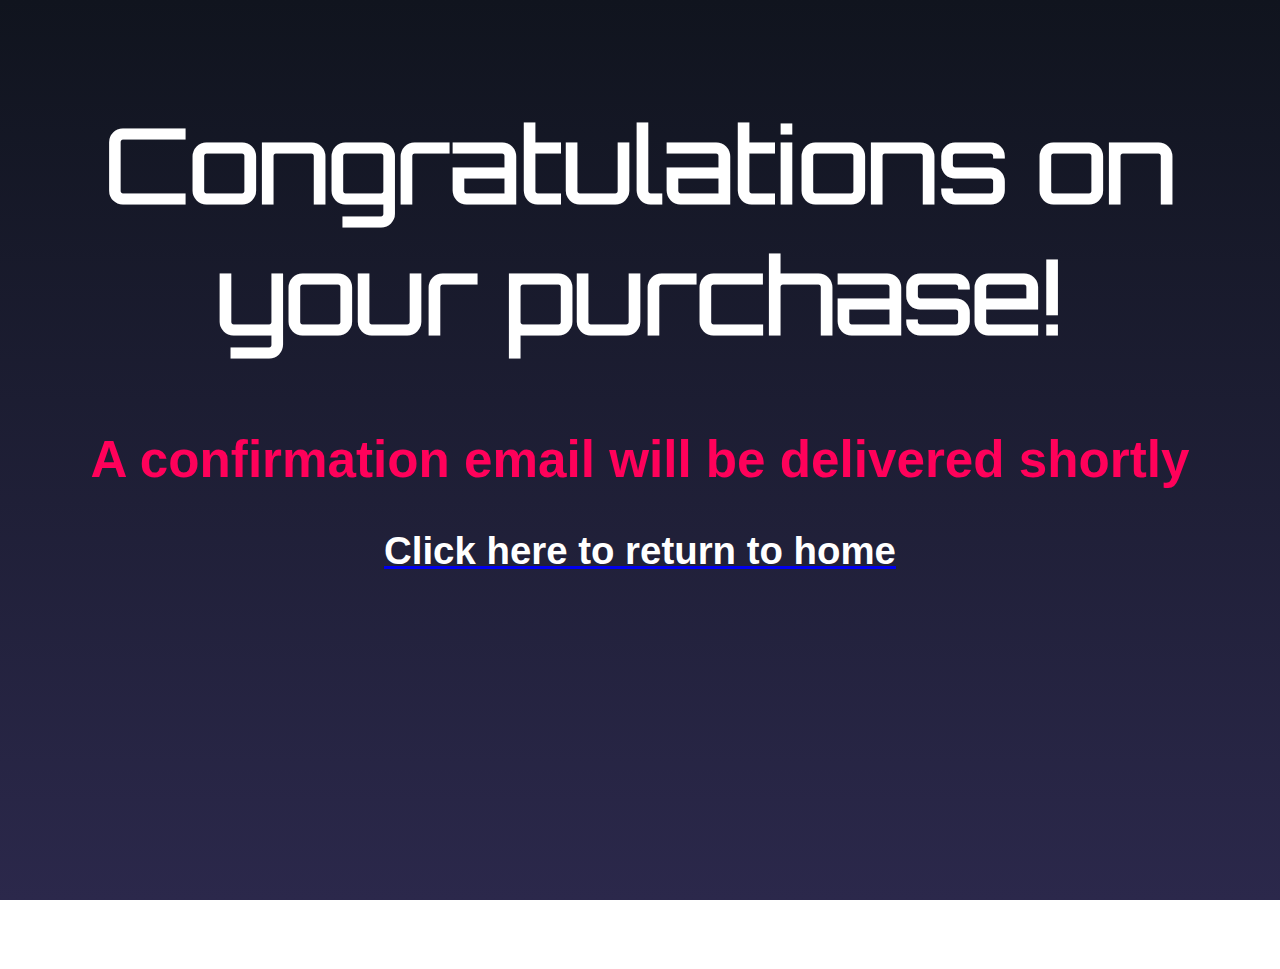
<file: bought.html>
<!DOCTYPE html>
<html lang="en">
<head>
    <meta charset="UTF-8">
    <meta http-equiv="X-UA-Compatible" content="IE=edge">
    <meta name="viewport" content="width=device-width, initial-scale=1.0">
    <title>after purchase</title>
    <link rel="stylesheet" href="style.css">
</head>
<body>
    <h1 style="font-size: 8vw; text-align: center; padding: 30px;"> Congratulations on your purchase! </h1>
    <h2 style="font-size: 4vw; text-align: center; padding: 30px;"> A confirmation email will be delivered shortly </h2>
    <a href="index.html"><h3 style="font-size: 3vw; text-align: center;">Click here to return to home</h3></a>
</body>
</html>
</file>
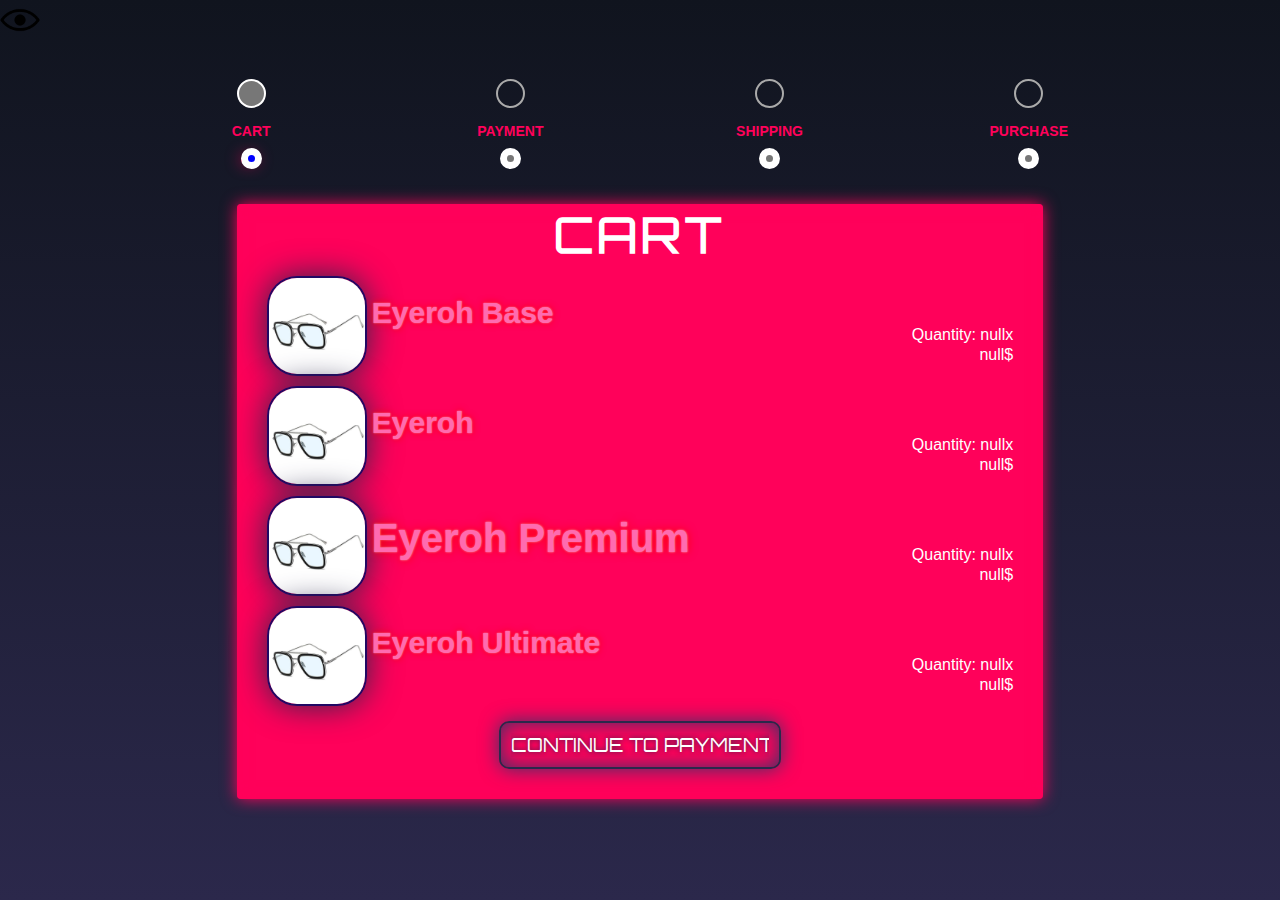
<file: checkout.html>
<!DOCTYPE html>
<html lang="en">
<head>
    <meta charset="UTF-8">
    <title>Checkout</title>
    <script type="text/javascript" src=main.js></script>
    <link rel="stylesheet" href="style.css">
    <style>

      * {
      padding: 0;
      margin: 0;
      box-sizing: border-box;
      }
      
      input[type=text] {
        width: 100%;
        margin-bottom: 20px;
        padding: 12px;
        border: 1px solid #ccc;
        border-radius: 3px;
      }
    
      .head {
          position: relative;
          width: 90%;
          margin: auto;
          height: 100px;
          margin-top: 60px;
          animation: trans .7s linear forwards;
      }

      section {
        width: 70%;
        margin: auto;
        background-image: linear-gradient(to right, #ff015a 100%, #ff015a 100%);
        box-shadow: 0 0 1em 0 #ff015a, inset  0 0 1em 0 #ff015a;
        border-radius: 4px;
        padding: 0px 30px 30px 30px;
        color: #fff;
        
      }

      @keyframes anim {
        0% {
          opacity: 0;
          transform: translateY(40px);
        }
        50% {
          opacity: .5;
          transform: translateY(20px);
        }
        100% {
          opacity: 1;
          transform: translateY(0px);
        }
      }

      @keyframes trans {
        0% {
          opacity: 0;
          transform: translateY(-40px);
        }
        50% {
          opacity: .5;
          transform: translateY(-20px);
        }
        100% {
          opacity: 1;
          transform: translateY(0px);
        }
      }
    </style>
    <a href="index.html"><img src="images/logo.png" width="40" height="40" float="left"></a>
</head>
<body class="checkc">
    <div class="containerc">
      <input type="radio" class = "profile"  checked id ="profile" hidden>
      <input type="radio" class = "settings" id ="settings" hidden>
      <input type="radio" class = "posts"  id ="posts" hidden>
      <input type="radio" class = "books" id ="books" hidden>
      <div class="head">
        <ul class="navc">
          <li class="st st1 active" id="1">
            <h2 class="inner">Cart</h2>
          </li>
          <li class="st st2" id="2">
            <h2 class="inner">Payment</h2>
          </li>
          <li class="st st3" id="3">
            <h2 class="inner">Shipping</h2>
          </li>
          <li class="st st4" id="4">
            <h2 class="inner">Purchase</h2>
          </li>
        </ul>
        <div class="linec">
          <span></span>
        </div>
      </div>
      <div class="contentc">
        <section class="profile-section" id="profile-section">
          <span><i class="fa fa-house"></i></span>
          <h1 id="cc" class="cc">Cart</h1>
          <div id='cartreview' class="cartreview">
            <div id='eye1' class="eye1">
              <img src="images/glasses.jpg" alt="Glasses">
              <h4 class="titlec"><b>Eyeroh Base</b></h4>
              <p id="quanc1" class="quanc1">Quantity: 0x</p>
              <p id="pricec1" class="pricec1">800$</p>
            </div>
            <div id='eye2' class="eye2">
              <img src="images/glasses.jpg" alt="Glasses">
              <h4 class="titlec"><b>Eyeroh</b></h4>
              <p id="quanc2" class="quanc2">Quantity: 0x</p>
              <p id="pricec2" class="pricec2">1200$</p>
            </div>
            <div id='eye3' class="eye3">
              <img src="images/glasses.jpg" alt="Glasses">
              <h4 class="titlec" style="font-size: 40px;"><b>Eyeroh Premium</b></h4>
              <p id="quanc3" class="quanc3">Quantity: 0x</p>
              <p id="pricec3" class="pricec3">1800$</p>              
            </div>
            <div id='eye4' class="eye4">
              <img src="images/glasses.jpg" alt="Glasses">
              <h4 class="titlec"><b>Eyeroh Ultimate</b></h4>
              <p id="quanc4" class="quanc4">Quantity: 0x</p>
              <p id="pricec4" class="pricec4">2400$</p>              
            </div>
              <h1 id='ec' class="ec1">EMPTY CART</h1>
              <a href="pricing.html" id="ec2" class='purchase1'>
                Return to Item select
              </a>
          </div>
          <div id="purchsbtn">
            <input value="Continue to Payment" class="btnc" onclick="page2()">
          </div>
        </section>
        <section class="account-section" id="account-section">
          <span><i class="fa fa-user"></i></span>
          <h1 class="cc" style='font-size: 40px;'>Address and Payment</h1>
          <div class="row">
            <div class="col-75">
              <div class="containerf">
                <form onsubmit="Dosubmit2();return false">
                  <div class="row" id='form1'>
                    <div class="col-50">
                      <h3>Info</h3>
                      <label for="fname"><i class="fa fa-user"></i> Full Name</label>
                      <input type="text" id="fname" name="firstname" placeholder="John M. Doe" required>
                      <label for="email"><i class="fa fa-envelope"></i> Email</label>
                      <input type="text" id="email" name="email" placeholder="john@example.com" required>
                    </div>
          
                    <div class="col-50">
                      <h3>Payment</h3>
                      <label for="fname"></label>
                      <label for="cname">Name on Card</label>
                      <input type="text" id="cname" name="cardname" placeholder="John More Doe" required>
                      <label for="ccnum">Credit card number</label>
                      <input type="text" id="ccnum" name="cardnumber" placeholder="1111-2222-3333-4444" required>
                      <label for="expmonth">Exp Month</label>
                      <input type="text" id="expmonth" name="expmonth" placeholder="September" required>
          
                      <div class="row">
                        <div class="col-50">
                          <label for="expyear">Exp Year</label>
                          <input type="text" id="expyear" name="expyear" placeholder="2018" required>
                        </div>
                        <div class="col-50">
                          <label for="cvv">CVV</label>
                          <input type="text" id="cvv" name="cvv" placeholder="###" required>
                        </div>
                      </div>
                    </div>
          
                  </div>
                  <div class='btncon'>
                    <input value="Return to overview" class="btnc" onclick="page1()">
                    <input value="Continue to shipping" class="btnc" type='submit' onclick="reload()">
                  </div>
                </form>
              </div>
            </div>
          </div>
        </section>
        <section class="post-section" id="post-section">
          <span><i class="fa fa-edit"></i></span>
          <h1 class="cc">Shipping</h1>
          <div class="rowc">
            <div class="col-75c">
              <div class="containerf">
                <div class="rowc2">
                  <div class="col-50c" id="preshipping">
                    <h3>Shipping Address</h3>
                    <form name='formship' onsubmit="Dosubmit1();return false">
                      <label for="adr"><i class="fa fa-address-card-o"></i> Address</label>
                      <input type="text" id="adr" name="address" placeholder="542 W. 15th Street" required>
                      <label for="city"><i class="fa fa-institution"></i> City</label>
                      <input type="text" id="city" name="city" placeholder="New York" required>
                      <label for="state">State</label>
                      <input type="text" id="state" name="state" placeholder="NY" required>
                      <label for="zip">Zip</label>
                      <input type="text" id="zip" name="zip/postal" placeholder="10001/M1J4Y5" required>
                      <div id="preshippagebut">
                        <input value="Return to info" class="btnc" onclick="page2()">
                        <input value="Continue" class="btnc" type='submit'>
                      </div>
                    </form>
                  </div>
                  <div class="rowc2">
                    <div class="col-50c" id="shippage" hidden>
                      <form id='shipform' onsubmit='Dosubmit();return false'>
                        <h3>Select a shipping method</h3>
                        <input type='radio' id="standard" name='standard1' class="shipopt" required>
                        <label for='standard1' > Due to current production status, shipping is to be expected in 6 months.</label><br>
                        <div id="shippagebut" hidden>
                          <input value="Return to info" class="btnc" onclick="pagepre35()">
                          <input value="Continue to Confirm" class="btnc" type='submit'>
                        </div>
                      </form>
                    </div>
                  </div>
                </div>                    
              </div>
            </div>
          </div>
        </section>
        <section class="advanced-section" id="advanced-section">
          <span><i class="fa fa-cog"></i></span>
          <h1 id='cc1' class="cc">Confirm order</h1>           
          <div id='cartreview' class="cartreview">
            <div id='eye11' class="eye1">
              <img src="images/glasses.jpg" alt="Glasses">
              <h4 class="titlec"><b>Eyeroh Base</b></h4>
              <p id="quanc11" class="quanc1">Quantity: 0x</p>
              <p id="pricec11" class="pricec1">800$</p>
            </div>
            <div id='eye21' class="eye2">
              <img src="images/glasses.jpg" alt="Glasses">
              <h4 class="titlec"><b>Eyeroh</b></h4>
              <p id="quanc21" class="quanc2">Quantity: 0x</p>
              <p id="pricec21" class="pricec2">1200$</p>
            </div>
            <div id='eye31' class="eye3">
              <img src="images/glasses.jpg" alt="Glasses">
              <h4 class="titlec"><b>Eyeroh Premium</b></h4>
              <p id="quanc31" class="quanc3">Quantity: 0x</p>
              <p id="pricec31" class="pricec3">1800$</p>              
            </div>
            <div id='eye41' class="eye4">
              <img src="images/glasses.jpg" alt="Glasses">
              <h4 class="titlec"><b>Eyeroh Ultimate</b></h4>
              <p id="quanc41" class="quanc4">Quantity: 0x</p>
              <p id="pricec41" class="pricec4">2400$</p>              
            </div>
            <hr style="margin-top: 20px;">
            <div class='pricingfinal'>
              <p>Sub-Total<b class='subtot' id='subtot'>$30</b></p>
              <p style="margin-top: 20px;">Tax<b class='taxtot' id='taxtot'>$30</b></span></p>
              <p style="margin-top: 20px;">Total<b class='pricetot' id='pricetot'>$30</b></p>
            </div>
            <a href='bought.html' style='text-decoration: none;'>
              <input type="submit" value="Continue to checkout" class="btnc">
            </a>
          </div>
        </section>
      </div>
    </div>

<script>
  var p = localStorage.getItem('p');
  var p1 = localStorage.getItem('p1');
  var p2 = localStorage.getItem('p2');
  var p3 = localStorage.getItem('p3');
  var p4 = localStorage.getItem('p4');
  var c1 = localStorage.getItem('c1');
  var c2 = localStorage.getItem('c2');
  var c3 = localStorage.getItem('c3');
  var c4 = localStorage.getItem('c4');

  if (c1==0){
    document.getElementById('eye1').remove();
    document.getElementById('eye11').remove();
  }
  else {
    document.getElementById('pricec1').innerHTML = p1 +"$";
    document.getElementById('quanc1').innerHTML = "Quantity: " + c1 +"x";
    document.getElementById('pricec11').innerHTML = p1 +"$";
    document.getElementById('quanc11').innerHTML = "Quantity: " + c1 +"x";
  }
  if (c2==0){
    document.getElementById('eye2').remove();
    document.getElementById('eye21').remove();
  }
  else {
    document.getElementById('pricec2').innerHTML = p2 +"$";
    document.getElementById('quanc2').innerHTML = "Quantity: " + c2 +"x";
    document.getElementById('pricec21').innerHTML = p2 +"$";
    document.getElementById('quanc21').innerHTML = "Quantity: " + c2 +"x";
  }
  if (c3==0){
    document.getElementById('eye3').remove();
    document.getElementById('eye31').remove();
  }
  else {
    document.getElementById('pricec3').innerHTML = p3 +"$";
    document.getElementById('quanc3').innerHTML = "Quantity: " + c3 +"x";
    document.getElementById('pricec31').innerHTML = p3 +"$";
    document.getElementById('quanc31').innerHTML = "Quantity: " + c3 +"x";
  }
  if (c4==0){
    document.getElementById('eye4').remove();
    document.getElementById('eye41').remove();
  }
  else {
    document.getElementById('pricec4').innerHTML = p4 +"$";
    document.getElementById('quanc4').innerHTML = "Quantity: " + c4 +"x";
    document.getElementById('pricec41').innerHTML = p4 +"$";
    document.getElementById('quanc41').innerHTML = "Quantity: " + c4 +"x";
  }
  if (c1==0 & c2==0 & c3==0 & c4==0 ) {
    document.getElementById("cc").style.display = 'none';
    document.getElementById('ec').style.display = 'block';
    document.getElementById('ec2').style.display = 'block';
    document.getElementById('purchsbtn').style.display = 'none';
  }
  
  t = (p*0.13).toFixed(2);
  pt = (p * 1.13).toFixed(2);
  document.getElementById('subtot').innerHTML = p + '$';
  document.getElementById('taxtot').innerHTML = t + '$';
  document.getElementById('pricetot').innerHTML = pt + '$';

</script>
</body>
</html>
</file>
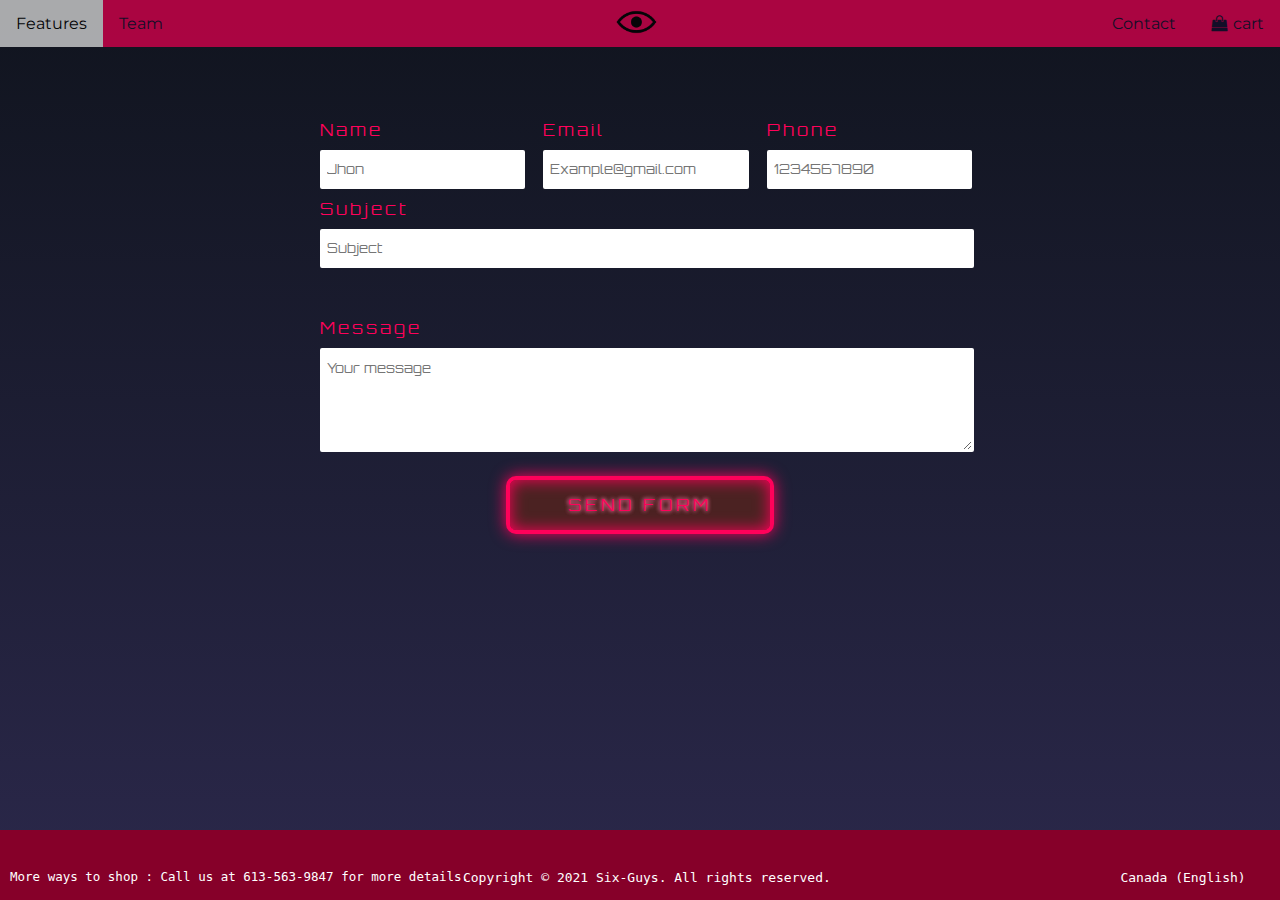
<file: contact.html>
<!DOCTYPE html>

<html lang="en">
<head>
    <meta charset="UTF-8">
    <meta name="viewport" content="width=device-width">
    <link rel="stylesheet" href="style.css">
    <title> document </title>
    <link rel="preconnect" href="https://fonts.googleapis.com"> 
    <link rel="preconnect" href="https://fonts.gstatic.com" crossorigin>
    <link href="https://fonts.googleapis.com/css2?family=Montserrat&display=swap" rel="stylesheet">
    
   
    <div class="navbar">
      <link rel="stylesheet" href="https://cdnjs.cloudflare.com/ajax/libs/font-awesome/4.7.0/css/font-awesome.min.css">
  
  
      <a href="features.html">Features</a>
      <a href="team.html">Team</a> 
  

      <div class = "logo">
          <a href = "index.html"><img src = "images/logo.png" width = "40" height = "40" ></a>

      </div>
      
  
      <div class = "navbar-right">
          <a href="contact.html">Contact</a>
          <a href="pricing.html"><i class="fa fa-fw fa-shopping-bag"></i> cart</a>
      </div>
  
  
  </div> 
    

    <style>

        
        * {
        margin: 0;
        padding: 0;
        user-select: none;
        }

        

        .wrapper {
        margin: 0px auto 0;
        width: 100%;
        max-width: 680px;
        padding: 20px;
        box-sizing: border-box;
        }

        /* content */
        .content {
        text-align: center;
        }

        .content h1 {
        letter-spacing: 1px;
        }


        /* form */
        .form {
        width: 100%;
        margin: 25px 0;
        margin-top: 50px;
        }

        .top-form,
        .middle-form,
        .bottom-form {
        width: 100%;
        min-height: 65px;
        margin: 10px 0;
        }

        .form input[type="text"],
        .form textarea {
        border: 2px solid #fff;
        padding: 10px 5px;
        outline: none;
        border-radius: 2px;
        width: 100%;
        transition: all 0.2s ease;
        }

        .form input:focus,
        .form textarea:focus {
        border-color: #ff015a;
        outline: none;
        box-shadow: inset 0 1px 1px rgba(0, 0, 0, 0.0125),
            0 0 8px rgba(76, 161, 175, 0.5);
        }

        .form .label1 {
        margin-top: 40px;
        margin-bottom: 5px;
        text-transform: capitalize;
        display: flex;
        padding: 10px 5px 5px 0px;
        border-radius: 100px;
        letter-spacing: 3px;
        color: #ff015a;
        font-family: 'orbitronlight';


        }

        /* top-contact */
        .top-form .inner-form {
        width: 29.9%;
        float: left;
        margin-right: 5%;
        }

        .top-form .inner-form:last-child {
        margin-right: 0;
        }


        /* middle-form */
        .middle-form {
        clear: both;
        }

        /* bottom-form */
        .bottom-form textarea {
        height: 80px;
        }

        .btn {
        width: 200px;
        text-align: center;
        cursor: pointer;
        display: flex;
        margin: auto;
        margin-top: 20px;
        justify-content: center;
        padding: 15px 30px;
        border-radius: 10px;
        letter-spacing: 4px;
        text-transform: uppercase;
        text-decoration: none;
        transition: 0.2s;
        font-family: 'orbitronlight';
        color: #ff015a;
        border: #ff015a 4px solid;
        background-color:rgb(75, 34, 34);
        text-shadow: 0 0 0.25em #ff015a, 0 0 0.25em whitesmoke;
        box-shadow: 0 0 1em 0 #ff015a, inset 0 0 1em 0 #ff015a;
        }

        ::-webkit-input-placeholder {
        /* Chrome/Opera/Safari */
        font-family: "orbitronlight";
        }
        ::-moz-placeholder {
        /* Firefox 19+ */
        font-family: "orbitronlight";
        }
        :-ms-input-placeholder {
        /* IE 10+ */
        font-family: "orbitronlight";
        }

        @media screen and (max-width: 460px) {
        .top-form .inner-form {
            width: 100%;
            margin: 5px 0;
        }
        .top-form,
        .middle-form,
        .bottom-form {
            margin: 5px 0;
        }
        .form {
            margin-top: 10px;
        }
        }

        footer{
          margin-top: 110px;
        }
     
    </style>

  

    
</head>
    
    <div class="wrapper">
        <div class="form">
      
          <div class="top-form">
            <div class="inner-form">
              <div class="label1">name</div>
              <input  type="text" placeholder="Jhon">
            </div>
            <div class="inner-form">
              <div class="label1">email</div>
              <input  type="text" placeholder="Example@gmail.com">
            </div>
            <div class="inner-form">
              <div class="label1">phone</div>
              <input type="text" placeholder="1234567890">
            </div>
          </div>
      
          <div class="middle-form">
            <div class="inner-form">
              <div class="label1">subject</div>
              <input type="text" placeholder="Subject">
            </div>
          </div>
      
          <div class="bottom-form">
            <div class="inner-form">
              <div class="label1">message</div>
              <textarea placeholder="Your message"></textarea>
            </div>
          </div>
      
          <div class="btn">Send Form</div>
          
      
        </div>
      </div>
    
</body>

<footer>

  <div class="footer" style="position: absolute;">
    <div class = "left" style = "top: 30%; margin-top:18px; font-family: monospace;">
      More ways to shop : Call us at 613-563-9847 for more details.
    </div>
    
    <div class = "center">
      <h>Copyright © 2021 Six-Guys. All rights reserved.                                     Canada (English)</h1>
    </div>

  </div>

</footer>

</html>
</file>
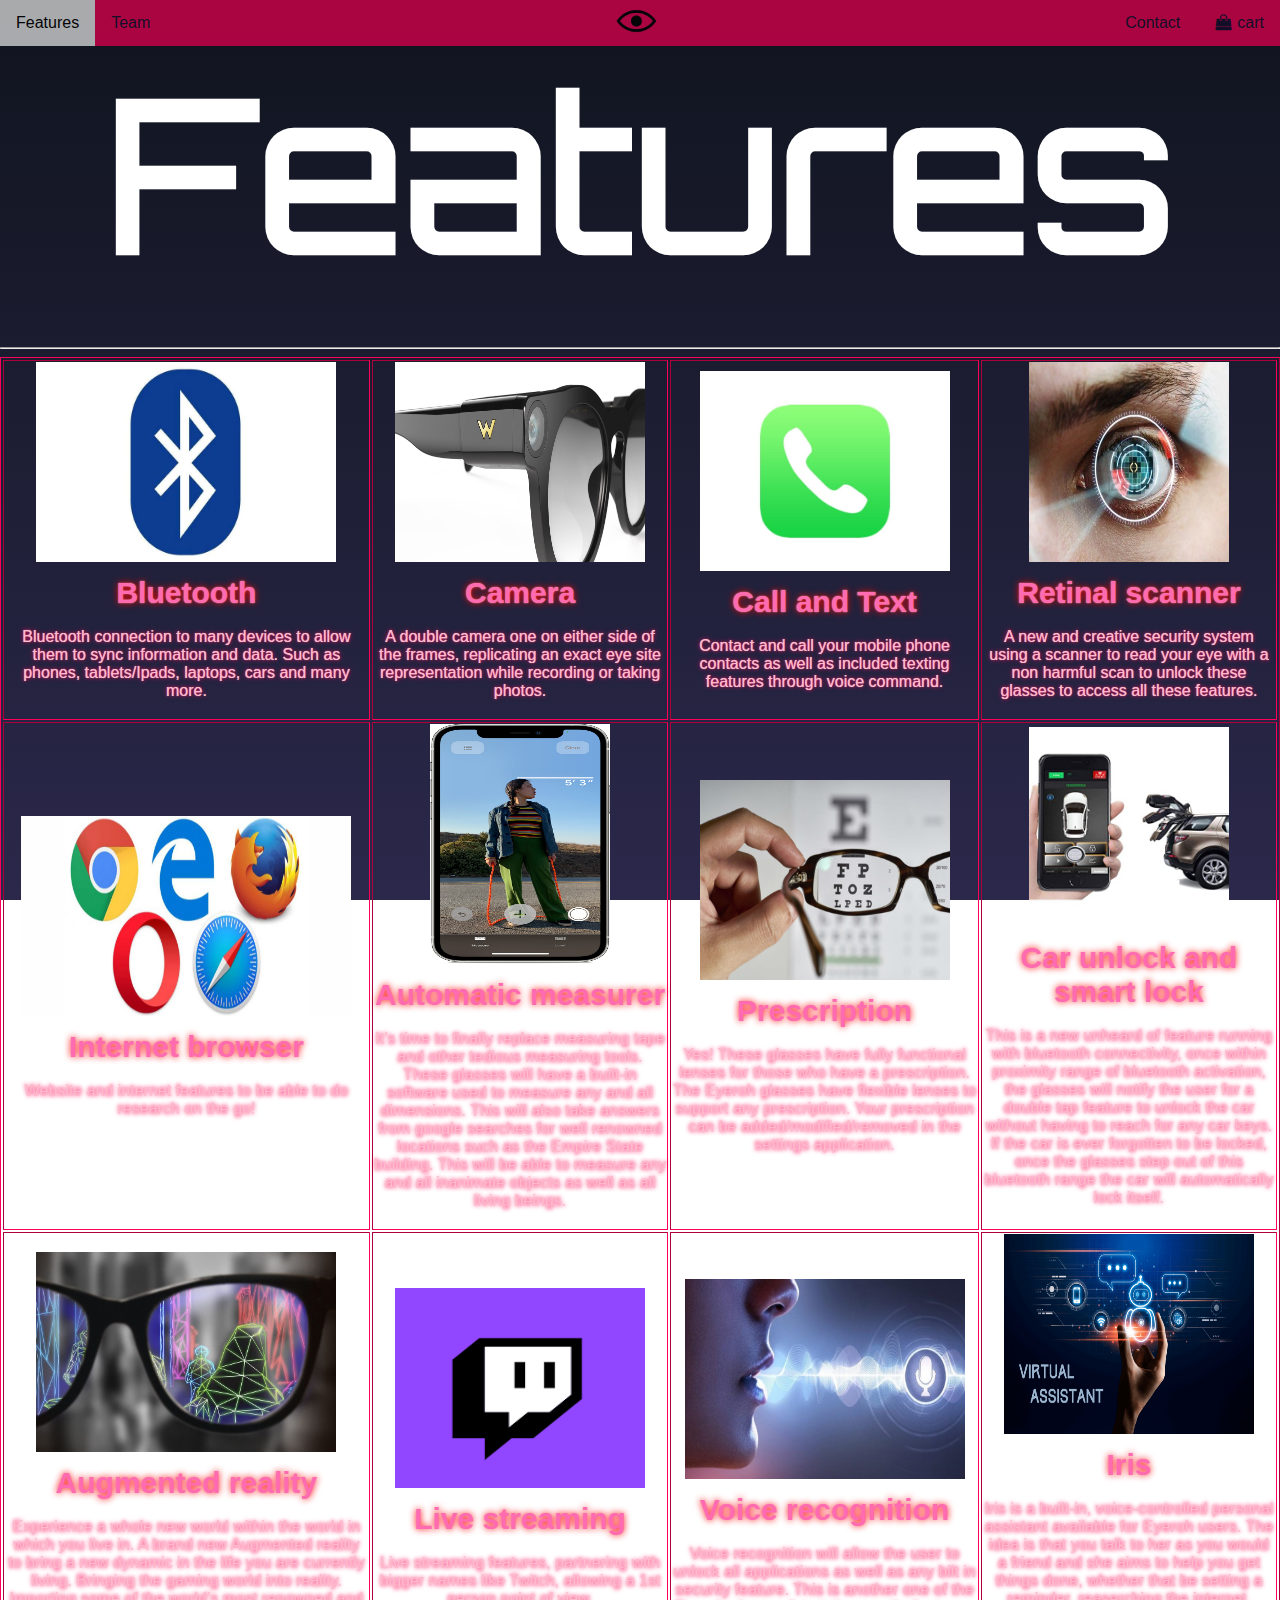
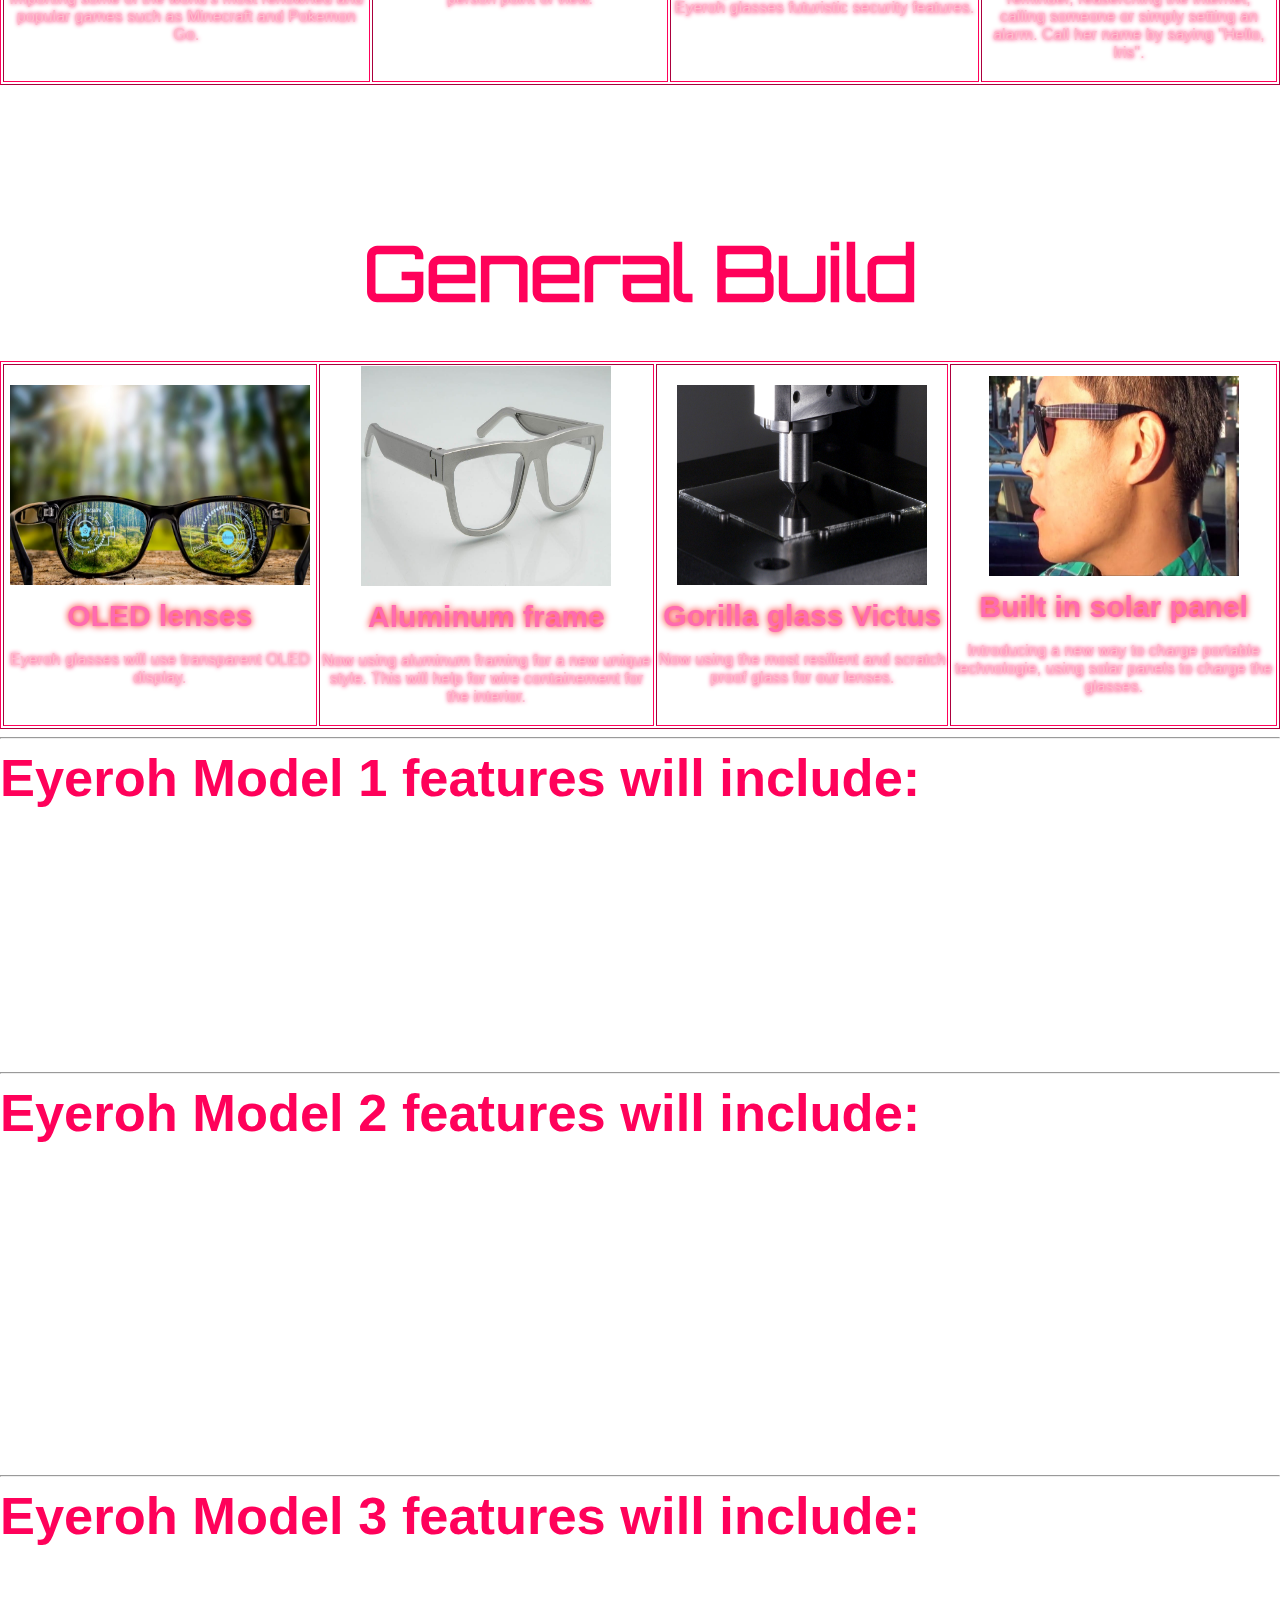
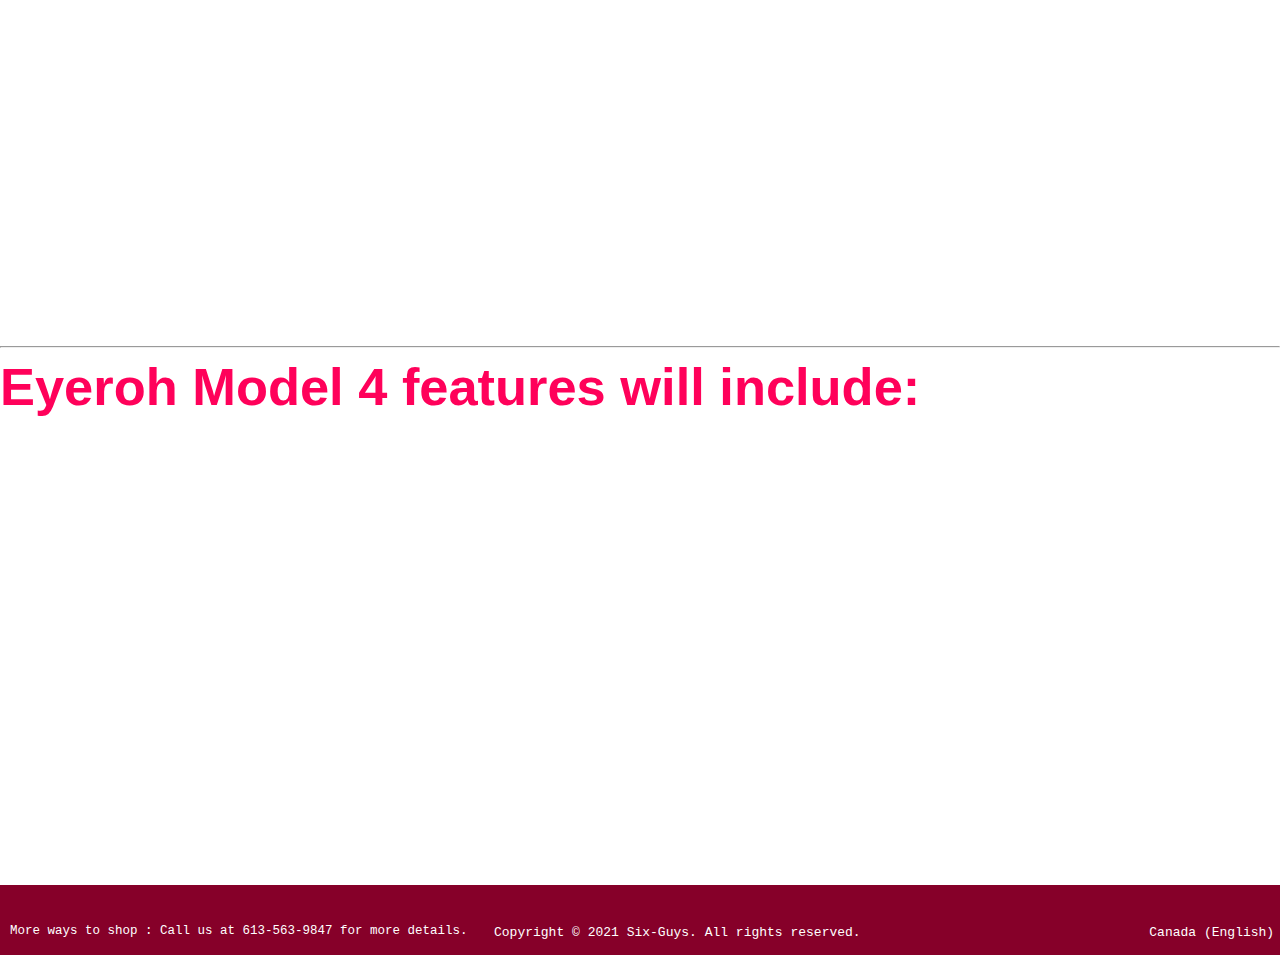
<file: features.html>
<!DOCTYPE html>
<html>
<head>
    <meta charset="UTF-8">
    <meta name="viewport" content="width=device-width">
    <title> Features </title>
    <link rel="stylesheet" href="style.css">
    <div class="navbar">
        <link rel="stylesheet" href="https://cdnjs.cloudflare.com/ajax/libs/font-awesome/4.7.0/css/font-awesome.min.css">
    
    
        <a href="features.html">Features</a>
        <a href="team.html">Team</a> 
    

        <div class = "logo">
            <a href = "index.html"><img src = "images/logo.png" width = "40" height = "40" ></a>

        </div>
        
    
        <div class = "navbar-right">
            <a href="contact.html">Contact</a>
            <a href="pricing.html"><i class="fa fa-fw fa-shopping-bag"></i> cart</a>
        </div>
    
    
    </div> 
</head>

<style>
    h1 {
        margin: 40px 25px;
    }
    h4 {
        margin-top:10px;
    }
    p {
        margin:0;
        color:rgb(255, 187, 204);      
        text-shadow: 0 0 0.25em #ff015a, 0 0 0.05em whitesmoke;
    }
    body {
        text-align: center;
        font-family: 'Montserrat', Arial;
        color:white;
    }
</style>

<body>
    <h1>Features </h1>
    <hr>
    <table  border="1" class = "Bcolor">
        <tr class = "ftable" align="center">
            <td>
                <img src="images/Web1.jpg" width="300" height="200"><br>
                <h4>Bluetooth</h4><br>
                <p>Bluetooth connection to many devices to allow them to sync information and data. Such as phones, tablets/Ipads, laptops, cars and many more.</p>
                <br>
               
            </td>
            <td>
                <img src="images/Web2.jpg" width="250" height="200"><br>
                <h4>Camera</h4>
                <br>
                <p>A double camera one on either side of the frames, replicating an exact eye site representation while recording or taking photos.</p>
                <br>
            </td>
            <td>
                <img src="images/Web3.jpg" width="250" height="200"><br>
                <h4>Call and Text</h4>
                <br>
                <p>Contact and call your mobile phone contacts as well as included texting features through voice command.</p>
                <br>
            </td>
            <td>
                <img src="images/Web4.jpg" width="200" height="200"><br>
                <h4>Retinal scanner</h4>
                <br>
                <p>A new and creative security system using a scanner to read your eye with a non harmful scan to unlock these glasses to access all these features.</p>
                <br>
            </td>
        </tr>
        <tr class = "ftable" align="center">
            <td>
                <img src="images/Web5.jpg" width="330" height="200"><br>
                <h4>Internet browser</h4>
                <br>
                <p>Website and internet features to be able to do research on the go!</p>
                <br>
            </td>
            <td>
                <img src="images/Web6.jpg" width="180" height="240"><br>
                <h4>Automatic measurer</h4>
                <br>
                <p>It’s time to finally replace measuring tape and other tedious measuring tools. These glasses will have a built-in software used to measure any and all dimensions. This will also take answers from google searches for well renowned locations such as the Empire State building. This will be able to measure any and all inanimate objects as well as all living beings.</p>
                <br>
            </td>
            <td>
                <img src="images/Web7.jpg" width="250" height="200"><br>
                <h4>Prescription</h4>
                <br>
                <p>Yes! These glasses have fully functional lenses for those who have a prescription. The Eyeroh glasses have flexible lenses to support any prescription. Your prescription can be added/modified/removed in the settings application.</p>
                <br>
            </td>
            <td>
                <img src="images/Web8.jpg" width="200" height="200"><br>
                <h4>Car unlock and smart lock</h4>
                <br>
                <p>This is a new unheard of feature running with bluetooth connectivity, once within proximity range of bluetooth activation, the glasses will notify the user for a double tap feature to unlock the car without having to reach for any car keys. If the car is ever forgotten to be locked, once the glasses step out of this bluetooth range the car will automatically lock itself.</p>
                <br>
            </td>
        </tr>
        <tr class = "ftable" align="center">
            <td>
                <img src="images/Web9.jpg" width="300" height="200"><br>
                <h4>Augmented reality</h4>
                <br>
                <p>Experience a whole new world within the world in which you live in. A brand new Augmented reality to bring a new dynamic in the life you are currently living. Bringing the gaming world into reality. Importing some of the world’s most renowned and popular games such as Minecraft and Pokemon Go.</p>
                <br>
            </td>
            <td>
                <img src="images/Web10.jpg" width="250" height="200"><br>
                <h4>Live streaming</h4>
                <br>
                <p>Live streaming features, partnering with bigger names like Twitch, allowing a 1st person point of view.</p>
                <br>
            </td>
            <td>
                <img src="images/Web11.jpg" width="280" height="200"><br>
                <h4>Voice recognition</h4>
                <br>
                <p>Voice recognition will allow the user to unlock all applications as well as any bilt in security feature. This is another one of the Eyeroh glasses futuristic security features.</p>
                <br>
            </td>
            <td>
                <img src="images/Web12.jpg" width="250" height="200"><br>
                <h4>Iris</h4>
                <br>
                <p>Iris is a built-in, voice-controlled personal assistant available for Eyeroh users. The idea is that you talk to her as you would a friend and she aims to help you get things done, whether that be setting a reminder, reaserching the internet, calling someone or simply setting an alarm. Call her name by saying "Hello, Iris".</p>
                <br>
            </td>
        </tr>
    </table>
    <div class="title_features">
        <h1 class = "title4"> General Build </h1>
    </div>
    <table  border="1" class = "Bcolor">
        <tr class = "ftable" align="center">
            <td>
                <img src="images/Web14.jpg" width="300" height="200"><br>
                <h4>OLED lenses</h4>
                <br>
                <p>Eyeroh glasses will use transparent OLED display.</p>
                <br>
               
            </td>
            <td>
                <img src="images/Web16.jpg" width="250" height="220"><br>
                <h4>Aluminum frame</h4>
                <br>
                <p>Now using aluminum framing for a new unique style. This will help for wire containement for the interior.</p>
                <br>
            </td>
            <td>
                <img src="images/Web15.jpg" width="250" height="200"><br>
                <h4>Gorilla glass Victus</h4>
                <br>
                <p>Now using the most resilient and scratch proof glass for our lenses.</p>
                <br>
            </td>
            <td>
                <img src="images/Web13.jpg" width="250" height="200"><br>
                <h4>Built in solar panel</h4>
                <br>
                <p>Introducing a new way to charge portable technologie, using solar panels to charge the glasses.</p>
                <br>
            </td>
        </tr>
    </table>

    <hr class="solid"></hr>
        <tr class="Model1s">
            <h2 style="justify-content: left;">Eyeroh Model 1 features will include:</h2>
            <ul class="Model1" style = "font-family: 'Montserrat' , Arial, sans-serif;">
                <li>Bluetooth</li>
                <li>Camera</li>
                <li>Call and Text</li>
                <li>Internet browser</li>
                <li>Iris</li>
                <li>Prescription</li>
            </ul>
        </tr>
    <hr class="solid"></hr>
        <tr class="Model1s">
            <h2 style="justify-content: left;"> Eyeroh Model 2 features will include:</h2>
            <ul class="Model1" style = "font-family: 'Montserrat' , Arial, sans-serif;">
                <li>Bluetooth</li>
                <li>Camera</li>
                <li>Call and Text</li>
                <li>Internet browser</li>
                <li>Iris (personal assistant)</li>
                <li>Live Streaming</li>
                <li>Retinal Scanner</li>
                <li>Prescription</li>
            </ul>
        </tr>
    <hr class="solid"></hr>
        <tr class="Model1s">
            <h2 style="justify-content: left;"> Eyeroh Model 3 features will include:</h2>
            <ul class="Model1" style = "font-family: 'Montserrat' , Arial, sans-serif;">
                <li>Bluetooth</li>
                <li>Camera</li>
                <li>Call and Text</li>
                <li>Internet browser</li>
                <li>Iris (personal assistant)</li>
                <li>Live Streaming</li>
                <li>Retinal Scanner</li>
                <li>Voice recognition</li>
                <li>Augmented reality</li>
                <li>Prescription</li>
            </ul>
        </tr>
    <hr class="solid"></hr>
        <tr class="Model1s">
            <h2 style="justify-content: left;"> Eyeroh Model 4 features will include:</h2>
        </tr>
            <ul class="Model1" style = "font-family: 'Montserrat' , Arial, sans-serif;">
                <li>Bluetooth</li>
                <li>Camera</li>
                <li>Call and Text</li>
                <li>Internet browser</li>
                <li>Iris (personal assistant)</li>
                <li>Live Streaming</li>
                <li>Retinal Scanner</li>
                <li>Voice recognition</li>
                <li>Augmented reality</li>
                <li>Car unlock and smart lock</li>
                <li>Automatic measurer</li>
                <li>Prescription</li>
            </ul>
        
</body>
<footer>
    <div class="footer">
        <div class = "left" style = "top: 30%; margin-top:18px; font-family: monospace">
          More ways to shop : Call us at 613-563-9847 for more details.
        </div>
        
        <div class = "center">
          <h>Copyright © 2021 Six-Guys. All rights reserved.                                     Canada (English)</h1>
        </div>
    
      </div>
</footer>
</html>
</file>
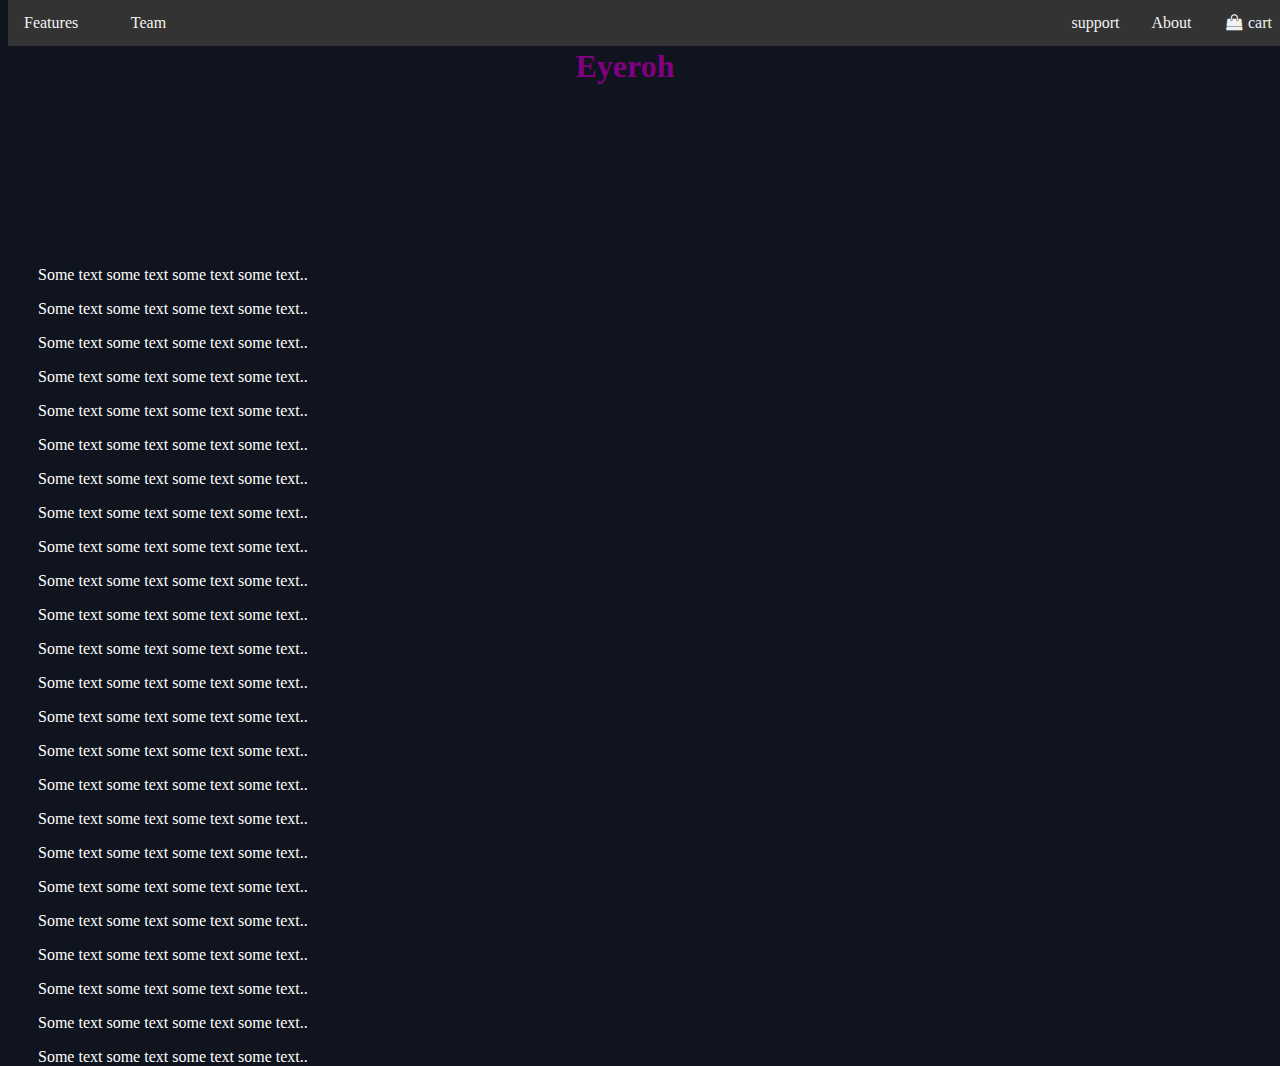
<file: kevinstask.html>
<html>
    <head>
        <style>
            h1{
                text-align: center;
                position:relative; left: -15px; top: 40px;
                color:purple;
            }
            
            p{ 
                position:relative; left: 30px; top: 200px;
                color:white;
            }

            
            
                /* The navigation bar */
            .navbar {
                overflow: hidden;
                background-color: #333;
                position: fixed; /* Set the navbar to fixed position */
                top: 0; /* Position the navbar at the top of the page */
                width: 100%; /* Full width */
            }

                /* Links inside the navbar */
            .navbar a {
                float: left;
                display: block;
                color: #f2f2f2;
                text-align: center;
                padding: 14px 16px;
                text-decoration: none;
            }

                /* Change background on mouse-over*/
            .navbar a:hover {
                background: #ddd;
                color: black;
            }

            
            
            .navar-right{
                float:right;
            }
        
        </style>
    </head>
    
    
    
    
    
                                           
    <body style="background-color:#10141e;">
        <h1>
            Eyeroh 
            
        </h1>
        
        <div class="main">
            <p>Some text some text some text some text..</p>
            <p>Some text some text some text some text..</p>  
            <p>Some text some text some text some text..</p>
            <p>Some text some text some text some text..</p>
            <p>Some text some text some text some text..</p>
            <p>Some text some text some text some text..</p>
            <p>Some text some text some text some text..</p>
            <p>Some text some text some text some text..</p>
            <p>Some text some text some text some text..</p>
            <p>Some text some text some text some text..</p>
            <p>Some text some text some text some text..</p>
            <p>Some text some text some text some text..</p>
            <p>Some text some text some text some text..</p>
            <p>Some text some text some text some text..</p>
            <p>Some text some text some text some text..</p>
            <p>Some text some text some text some text..</p>
            <p>Some text some text some text some text..</p>
            <p>Some text some text some text some text..</p>
            <p>Some text some text some text some text..</p>
            <p>Some text some text some text some text..</p>
            <p>Some text some text some text some text..</p>
            <p>Some text some text some text some text..</p>
            <p>Some text some text some text some text..</p>
            <p>Some text some text some text some text..</p>
        </div>
        
        
        
        <div class="navbar">
            <link rel="stylesheet" href="https://cdnjs.cloudflare.com/ajax/libs/font-awesome/4.7.0/css/font-awesome.min.css">
            
            
            <a href="#Features">Features</a>
            <a href="#Team"><i class="fa fa-fw fa-user-friends"></i>Team</a> 
            
            
            
            <div class = "navar-right">
                <a href="#support">support</a>
                <a href="#About">About</a>
                <a href="#cart"><i class="fa fa-fw fa-shopping-bag"></i> cart</a>
            </div>
            
            
        </div> 
          
    </body>
</html>
</file>
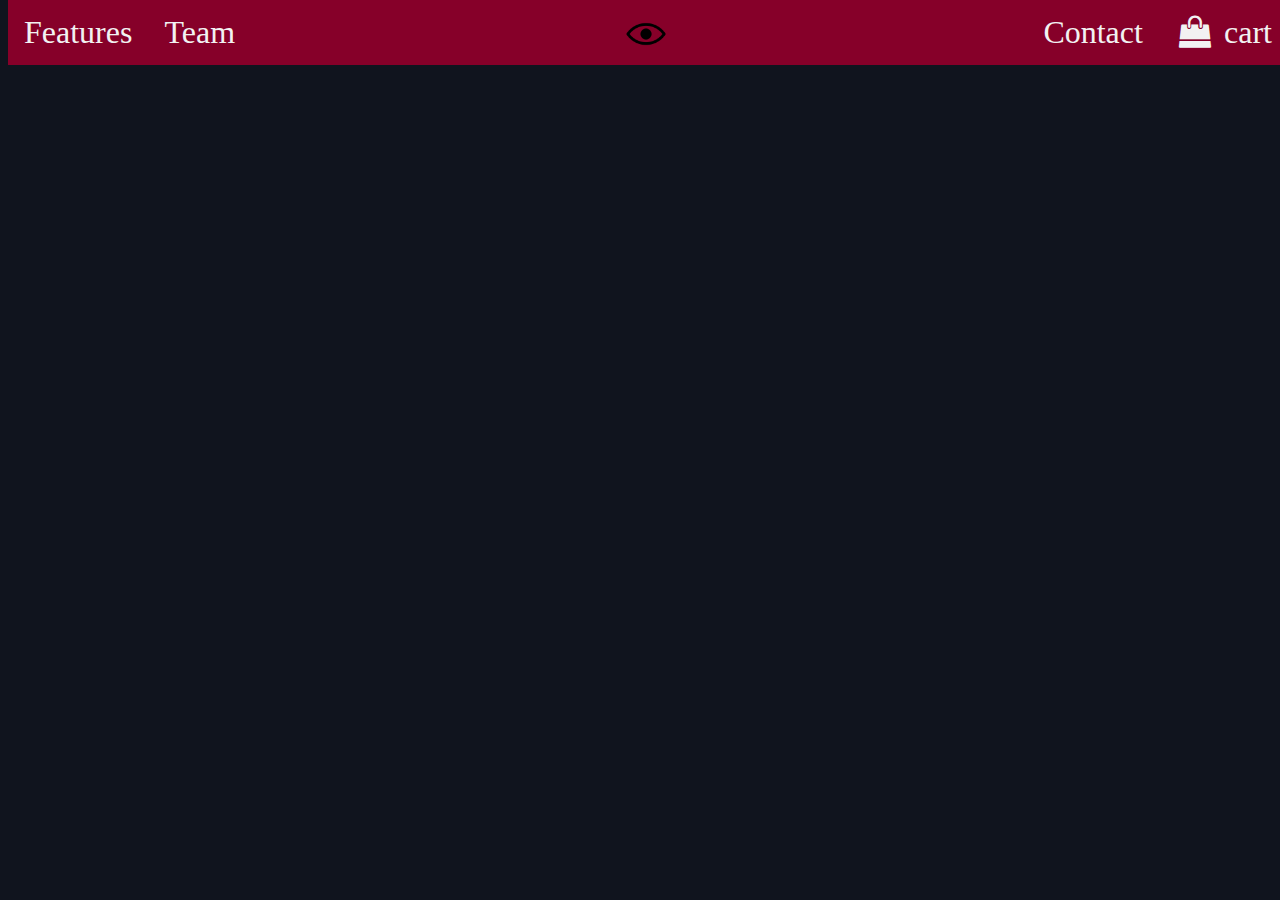
<file: menu.html>
<html>

    <head>
        <style>
                /* The navigation bar */
            .navbar {
                overflow: hidden;
                background-color: #860029;
                position: fixed; /* Set the navbar to fixed position */
                top: 0; /* Position the navbar at the top of the page */
                width: 100%; /* Full width */
                font-size: xx-large;
            }

                /* Links inside the navbar */
            .navbar a {
                float: left;
                display: block;
                color: #f2f2f2;
                text-align: center;
                padding: 14px 16px;
                text-decoration: none;
            }

                /* Change background on mouse-over*/
            .navbar a:hover {
                background: #ddd;
                color: black;
            }

            
            
            .navbar-right{
                float:right;
                font-size: xx-large;
            } 
            
            
            .logo{
              position: absolute;
              left:47%;
              top:0;
              
            }
        
        
        </style>
    </head>
    
    
    
    
    
                                           
    


    <body style="background-color:#10141e;">
    
        
        
        
        
        
        
        <div class="navbar">
            <link rel="stylesheet" href="https://cdnjs.cloudflare.com/ajax/libs/font-awesome/4.7.0/css/font-awesome.min.css">
        
        
            <a href="features.html">Features</a>
            <a href="team.html">Team</a> 
        

            <div class = "logo">
                <a href = "index.html"><img src = "images/logo.png" width = "40" height = "40" ></a>
    
            </div>
            
        
            <div class = "navbar-right">
                <a href="contact.html">Contact</a>
                <a href="pricing.html"><i class="fa fa-fw fa-shopping-bag"></i> cart</a>
            </div>
        
        
        </div> 
      




    </body>
</file>
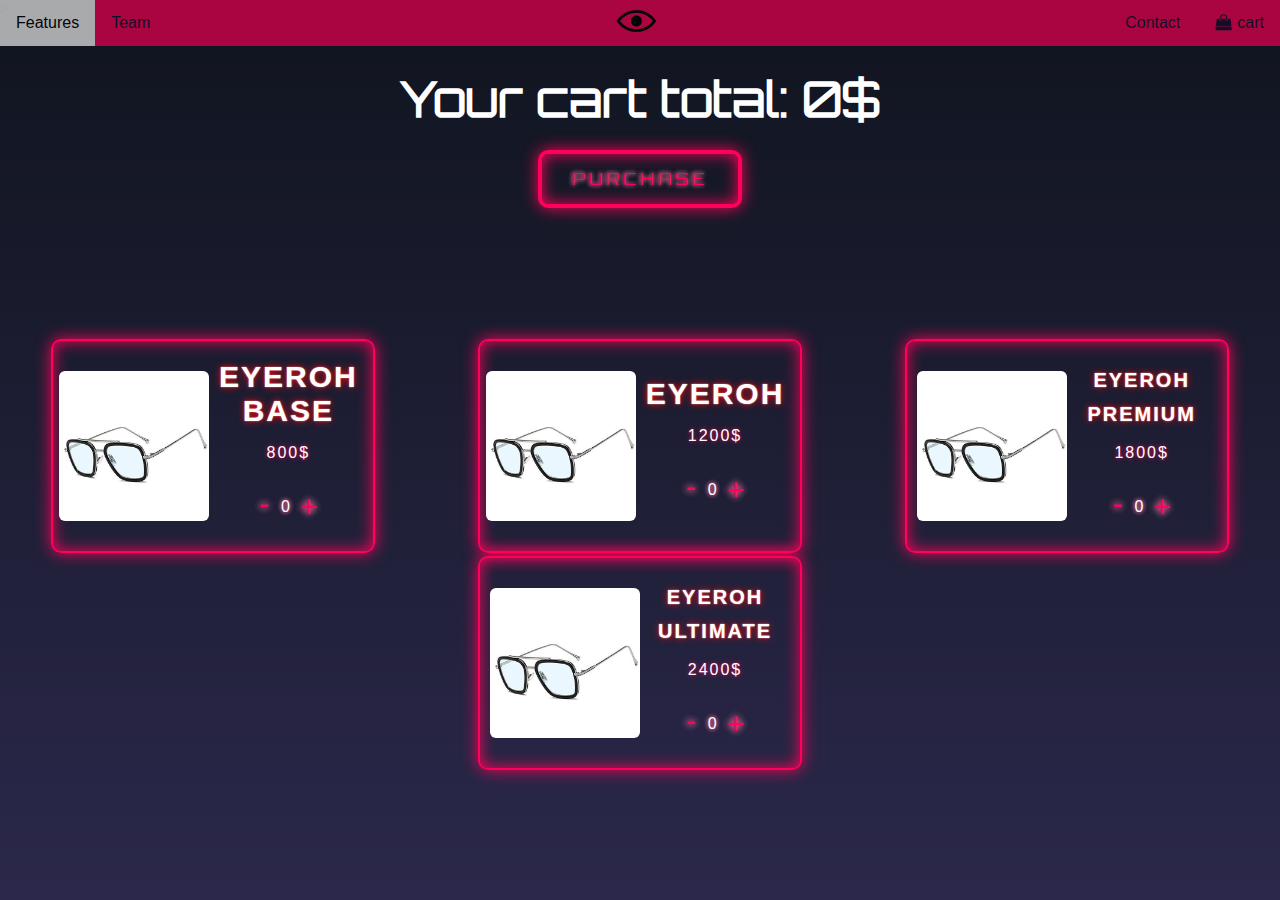
<file: pricing.html>
<!DOCTYPE html>
<html lang="en">
<head>
    <meta charset="UTF-8">
    <meta name="viewport" content="width=device-width">
    <title> Cart </title>
    <link rel="stylesheet" href="style.css">
    <script type="text/javascript" src=main.js></script>>
    <div class="navbar">
        <link rel="stylesheet" href="https://cdnjs.cloudflare.com/ajax/libs/font-awesome/4.7.0/css/font-awesome.min.css">
    
    
        <a href="features.html">Features</a>
        <a href="team.html">Team</a> 
    

        <div class = "logo">
            <a href = "index.html"><img src = "images/logo.png" width = "40" height = "40" ></a>

        </div>
        
    
        <div class = "navbar-right">
            <a href="contact.html">Contact</a>
            <a href="pricing.html"><i class="fa fa-fw fa-shopping-bag"></i> cart</a>
        </div>
    
    
    </div> 
    <style>
        a {
            text-decoration: none;
            color: #fff;
        }
    </style>
</head>

<body>
    <!--- this is what's displayed between header and footer -->

    <!--- this is the header -->

    <h1 class="carthead" id ="Price"> Your cart total: 0$</h1>

    <!--- this is the purchase button -->

    <a href="checkout.html" class="purchase" onclick="update()">
        Purchase 
    </a>

    <!--- these are the glasses and the quantity-->
    <div class="cart-page">
        <!--- Glasses 1-->
        <div class="atc" >
            <img src="images/glasses.jpg" alt="Glasses">
            <div class="container">
                <h4><a  href='features.html' title='Click for details on this pair'><b>Eyeroh Base</b></a></h4>
                <p>800$</p>
                <div class="increment">
                    <button class='minus' onclick="removeFromCart1()">-</button>
                    <p id='g1'>0</p>
                    <button onclick="addToCart1()">+</button>
                </div>
            </div>
        </div>
            <!--- Glasses 2-->
        <div class="atc" >
            <img src="images/glasses.jpg" alt="Glasses">
            <div class="container">
                <h4><a  href='features.html' title='Click for details on this pair'><b>Eyeroh</b></a></h4>
                <p>1200$</p>
                <div class="increment">
                    <button class='minus' onclick="removeFromCart2()">-</button>
                    <p id='g2'>0</p>
                    <button onclick="addToCart2()">+</button> 
                </div>
            </div>
        </div>
        <!--- Glasses 3-->
        <div class="atc" >
            <img src="images/glasses.jpg" alt="Glasses">
            <div class="container">
                <h4><a  href='features.html' title='Click for details on this pair'><b style="font-size: 20px;">Eyeroh Premium</b></a></h4>
                <p>1800$</p>
                <div class="increment">
                    <button class='minus' onclick="removeFromCart3()">-</button>
                    <p id='g3'>0</p>
                    <button onclick="addToCart3()">+</button>
                </div>
            </div>
        </div>
        <!--- Glasses 4-->
        <div class="atc" >
            <img src="images/glasses.jpg" alt="Glasses">
            <div class="container">
                <h4><a  href='features.html' title='Click for details on this pair'><b style="font-size: 20px;">Eyeroh Ultimate</b></a></h4>
                <p>2400$</p>
                <div class="increment">
                    <button class='minus' onclick="removeFromCart4()">-</button>
                    <p id='g4'>0</p>
                    <button onclick="addToCart4()">+</button>
                </div>
            </div>
        </div>
    </div>

</body>
</html>
</file>
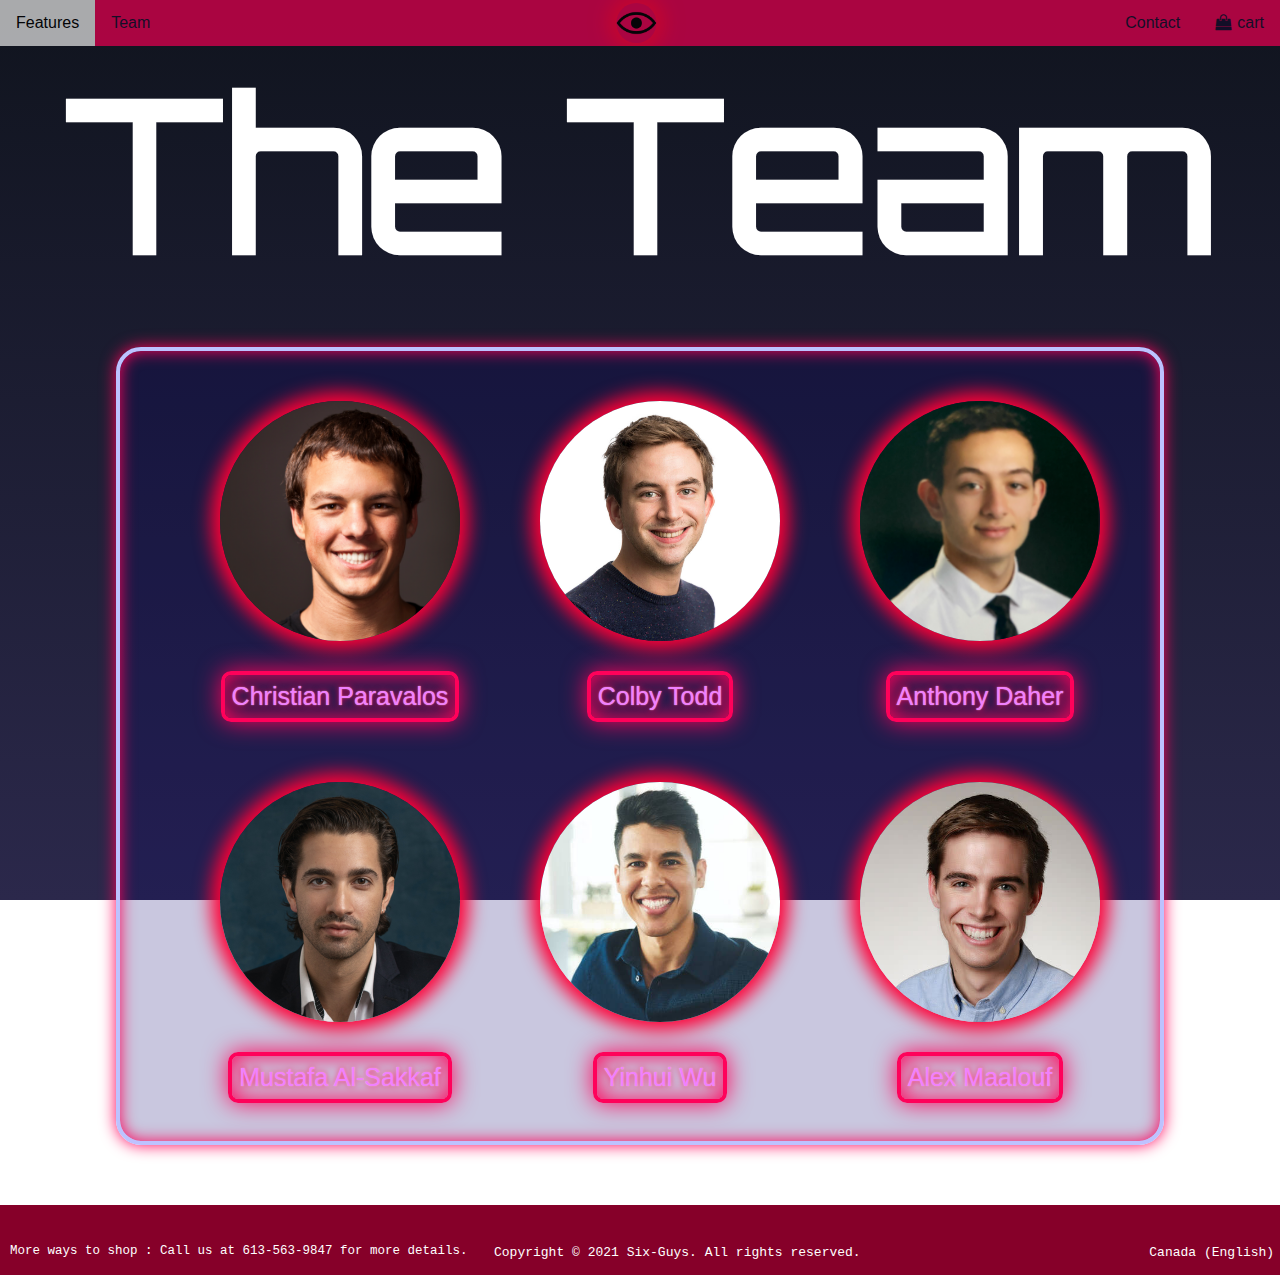
<file: team.html>
<html>
    <head>
        <div class="navbar">
            <link rel="stylesheet" href="https://cdnjs.cloudflare.com/ajax/libs/font-awesome/4.7.0/css/font-awesome.min.css">
        
        
            <a href="features.html">Features</a>
            <a href="team.html">Team</a> 
        

            <div class = "logo">
                <a href = "index.html"><img src = "images/logo.png" width = "40" height = "40" ></a>
    
            </div>
            
        
            <div class = "navbar-right">
                <a href="contact.html">Contact</a>
                <a href="pricing.html"><i class="fa fa-fw fa-shopping-bag"></i> cart</a>
            </div>
        
        
        </div> 
        <script>
        var opacity = 0;
		var intervalID= 0;
        var number;
        var div_num;

        function decider(id)
        {
            div_num = document.getElementById(id);
            opacity = Number(window.getComputedStyle(div_num).getPropertyValue("opacity"));
            if (opacity < 1)
            {
                fadein_effect();
            }
            else
            {
                fadeout_effect();
            }
        }
        function fadein_effect()
		{
			intervalID=setInterval(display,20);
		}
		function fadeout_effect()
		{
			intervalID=setInterval(hide,20);
		}
		function display()
		{
			if (opacity < 1)
			{
				opacity += 0.1;
				div_num.style.opacity = opacity;
			}
			else
			{
				clearInterval(intervalID);
			}
		}
		function hide()
		{
			if (opacity > 0)
			{
				opacity -= 0.1;
				div_num.style.opacity = opacity;
			}
			else
			{
				clearInterval(intervalID);
			}
		}
          </script>
    </head>

<link rel="stylesheet" href="style.css">

<style>
    #div1, #div2, #div3, #div4, #div5, #div6 {  
      opacity:0;
    }

    h1 {
        margin: 40px 25px;
    }
    
    body {
        text-align: center;
        font-family: 'Montserrat', Arial;
        color:white;
    }

    table, th, td {
        text-align: center;
        border-spacing: 66px 1em; 
        padding: 7px;
    }

    .box{
        margin-left:auto;
        margin-right:auto;
        margin-bottom: 60px;
        border-radius: 25px;
        background: #08016e38;
        padding: 20px; 
        width: 1000px;
        height: 750px;  
        border: #bdc2ff 4px solid;
        text-shadow: 0 0 0.25em #ff015a, 0 0 0.05em whitesmoke;
        box-shadow: 0 0 1em 0 #ff015a, inset  0 0 1em 0 #ff015a;
    }

    img {
        border-radius: 50%;
        box-shadow: 0px 0px 18px 9px rgb(255, 0, 55);
        float: left;
    }
    .change {
        width: 500;
        height: 500;
    }
    .mye {
        width: 240;
        height: 240;
        border-radius: 50%;
        background-color:  rgba(65, 2, 5, 0.432);
        position: relative;
        display: block;
        box-sizing: border-box;
        padding: 20px;
    }
    p {
        color:rgb(255, 187, 204);
        height: 160px;
        margin-right:15;
        position:absolute;
        display: flex;
        align-items: center;
        justify-content: center;
    }
    .button1 {
        display: flex;
        margin: auto;
        width: fit-content;
        margin-top: 30px; 
        align-items: center;
        justify-content: center;
        padding: 7px 7px;
        border-radius: 10px;
        background-color: rgba(0, 0, 0, 0);

        font-size:25px;
        text-transform: none;
        text-decoration: none;
        transition: 0.2s;
        color: hsl(293, 100%, 75%);    
        border: #ff015a 4px solid;
        text-shadow: 0 0 0.25em #ff015a, 0 0 0.05em whitesmoke;
        box-shadow: 0 0 1em 0 #ff015a, inset  0 0 1em 0 #ff015a;
    }

    .button1:hover {
        color: hsl(293, 100%, 75%);
        text-shadow: 0 0 1em #5e5c5c;
        box-shadow: 0 0 2em 0 #ff015a, inset  0 0 2em 0 #ff015a;
    }

</style>

<body>

    <h1>The Team</h1>
    <div class="box">
        <table align="center" style="width:500">
            <tr>
                <th>
                    <div id="change">
                        <img src="images/TempPfp3.jpg" style="width:240;height:240" alt ="Christian's PFP" />
                        <div id="div1" class="mye"><p>I’m studying computer science at the University of Ottawa and currently am in my first year of study. I am passionate about developing stock trading algorithms.</p></div>
                        <button onclick="decider('div1')" class="button1">Christian Paravalos</button>
                    </div>
                </th>
                <th>
                    <div id="change">
                        <img src="images/TempPfp5.jpg" style="width:240;height:240" alt ="Colby's PFP">
                        <div id="div2" class="mye"><p>I’m a first year software engineering student at the University of Ottawa.</p></div>
                        <button onclick="decider('div2')" class="button1">Colby Todd</button>
                    </div>
                </th>
                <th>
                    <div id="change">
                        <img src="images/Anthony-Pfp.png" style="width:240;height:240" alt ="Anthony's PFP'">
                        <div id="div3" class="mye"><p>I’m in my first year of study in software engineering at the University of Ottawa. Life’s like a game, gain experience and level up.</p></div>
                        <button onclick="decider('div3')" class="button1">Anthony Daher</button>
                    </div>
                </th>
            </tr>
        </table>

        <table align="center" style="width:500">
            <tr>
                <th>
                    <div id="change">
                        <img src="images/TempPfp2.jpg" style="width:240;height:240" alt ="Mustafa's PFP" />
                        <div id="div4" class="mye"><p>I'm currently studying software engineering at the University of Ottawa.</p></div>
                        <button onclick="decider('div4')" class="button1">Mustafa Al-Sakkaf</button>
                    </div>
                </th>
                <th>
                    <div id="change">
                        <img src="images/TempPfp4.jpg" style="width:240;height:240" alt ="Kevin's PFP">
                        <div id="div5" class="mye"><p>I’m a first year software engineering student at the University of Ottawa. Life is worth living.</p></div>
                        <button onclick="decider('div5')" class="button1">Yinhui Wu</button>
                    </div>
                </th>
                <th>
                    <div id="change">
                        <img src="images/TempPfp1.jpg" style="width:240;height:240" alt ="Alex's PFP">
                        <div id="div6" class="mye"><p>I am studying my first year of software engineering at the University of Ottawa. I love soccer and food. They are my passions.</p></div>
                        <button onclick="decider('div6')" class="button1">Alex Maalouf</button>
                    </div>
                </th>
            </tr>
        </table>
    </div>
    
</body>

<footer>
    <div class="footer">
        <div class = "left" style = "top: 30%; margin-top:18px; font-family: monospace">
          More ways to shop : Call us at 613-563-9847 for more details.
        </div>
        
        <div class = "center">
          <h>Copyright © 2021 Six-Guys. All rights reserved.                                     Canada (English)</h1>
        </div>
    
      </div>
</footer>

</html>
</file>
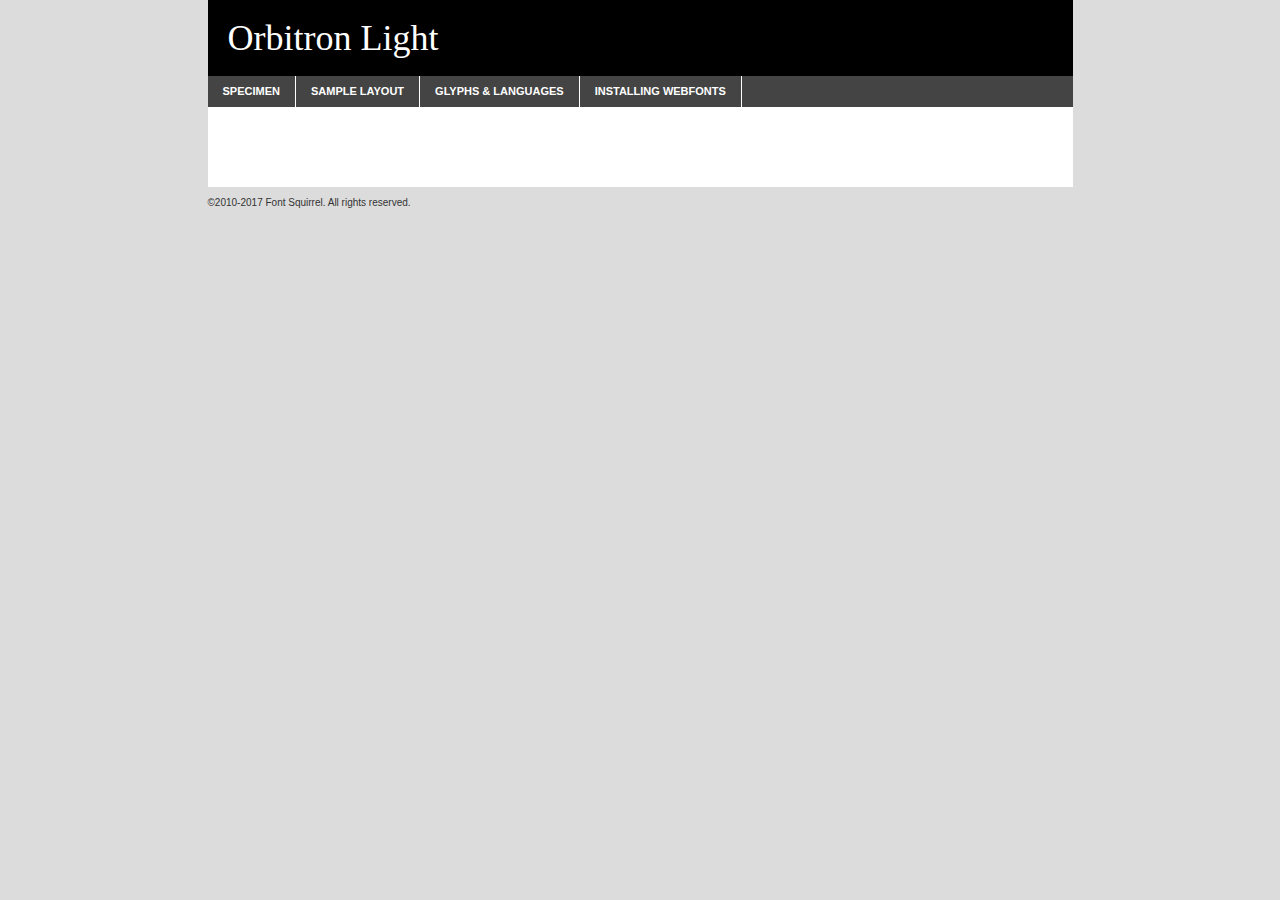
<file: fonts/orbitron_light-demo.html>
<!DOCTYPE html PUBLIC "-//W3C//DTD XHTML 1.0 Transitional//EN"
	"http://www.w3.org/TR/xhtml1/DTD/xhtml1-transitional.dtd">

<html xmlns="http://www.w3.org/1999/xhtml" xml:lang="en" lang="en">
<head>
	<meta http-equiv="Content-Type" content="text/html; charset=utf-8" />
	<script src="http://ajax.googleapis.com/ajax/libs/jquery/1.7.2/jquery.min.js" type="text/javascript" charset="utf-8"></script>
	<script type="text/javascript">
	(function($){$.fn.easyTabs=function(option){var param=jQuery.extend({fadeSpeed:"fast",defaultContent:1,activeClass:'active'},option);$(this).each(function(){var thisId="#"+this.id;if(param.defaultContent==''){param.defaultContent=1;}
	if(typeof param.defaultContent=="number")
	{var defaultTab=$(thisId+" .tabs li:eq("+(param.defaultContent-1)+") a").attr('href').substr(1);}else{var defaultTab=param.defaultContent;}
	$(thisId+" .tabs li a").each(function(){var tabToHide=$(this).attr('href').substr(1);$("#"+tabToHide).addClass('easytabs-tab-content');});hideAll();changeContent(defaultTab);function hideAll(){$(thisId+" .easytabs-tab-content").hide();}
	function changeContent(tabId){hideAll();$(thisId+" .tabs li").removeClass(param.activeClass);$(thisId+" .tabs li a[href=#"+tabId+"]").closest('li').addClass(param.activeClass);if(param.fadeSpeed!="none")
	{$(thisId+" #"+tabId).fadeIn(param.fadeSpeed);}else{$(thisId+" #"+tabId).show();}}
	$(thisId+" .tabs li").click(function(){var tabId=$(this).find('a').attr('href').substr(1);changeContent(tabId);return false;});});}})(jQuery);
	</script>
	<link rel="stylesheet" href="specimen_files/specimen_stylesheet.css" type="text/css" charset="utf-8" />
	<link rel="stylesheet" href="stylesheet.css" type="text/css" charset="utf-8" />

	<style type="text/css">
					body{
				font-family: 'orbitronlight';
							}
		</style>

	<title>Orbitron Light Specimen</title>
	
	
	<script type="text/javascript" charset="utf-8">
		$(document).ready(function() {
			$('#container').easyTabs({defaultContent:1});
		});
	</script>
</head>

<body>
<div id="container">
	<div id="header">
		Orbitron Light	</div>
	<ul class="tabs">
		<li><a href="#specimen">Specimen</a></li>
		<li><a href="#layout">Sample Layout</a></li>
				<li><a href="#glyphs">Glyphs &amp; Languages</a></li>
		<li><a href="#installing">Installing Webfonts</a></li>
		
	</ul>
	
	<div id="main_content">

		
			<div id="specimen">
		
				<div class="section">
					<div class="grid12 firstcol">
						<div class="huge">AaBb</div>
					</div>
				</div>
		
				<div class="section">
					<div class="glyph_range">A&#x200B;B&#x200b;C&#x200b;D&#x200b;E&#x200b;F&#x200b;G&#x200b;H&#x200b;I&#x200b;J&#x200b;K&#x200b;L&#x200b;M&#x200b;N&#x200b;O&#x200b;P&#x200b;Q&#x200b;R&#x200b;S&#x200b;T&#x200b;U&#x200b;V&#x200b;W&#x200b;X&#x200b;Y&#x200b;Z&#x200b;a&#x200b;b&#x200b;c&#x200b;d&#x200b;e&#x200b;f&#x200b;g&#x200b;h&#x200b;i&#x200b;j&#x200b;k&#x200b;l&#x200b;m&#x200b;n&#x200b;o&#x200b;p&#x200b;q&#x200b;r&#x200b;s&#x200b;t&#x200b;u&#x200b;v&#x200b;w&#x200b;x&#x200b;y&#x200b;z&#x200b;1&#x200b;2&#x200b;3&#x200b;4&#x200b;5&#x200b;6&#x200b;7&#x200b;8&#x200b;9&#x200b;0&#x200b;&amp;&#x200b;.&#x200b;,&#x200b;?&#x200b;!&#x200b;&#64;&#x200b;(&#x200b;)&#x200b;#&#x200b;$&#x200b;%&#x200b;*&#x200b;+&#x200b;-&#x200b;=&#x200b;:&#x200b;;</div>
				</div>
				<div class="section">
					<div class="grid12 firstcol">
						<table class="sample_table">
							<tr><td>10</td><td class="size10">abcdefghijklmnopqrstuvwxyzABCDEFGHIJKLMNOPQRSTUVWXYZ0123456789abcdefghijklmnopqrstuvwxyzABCDEFGHIJKLMNOPQRSTUVWXYZ0123456789abcdefghijklmnopqrstuvwxyzABCDEFGHIJKLMNOPQRSTUVWXYZ</td></tr>
							<tr><td>11</td><td class="size11">abcdefghijklmnopqrstuvwxyzABCDEFGHIJKLMNOPQRSTUVWXYZ0123456789abcdefghijklmnopqrstuvwxyzABCDEFGHIJKLMNOPQRSTUVWXYZ0123456789abcdefghijklmnopqrstuvwxyzABCDEFGHIJKLMNOPQRSTUVWXYZ</td></tr>
							<tr><td>12</td><td class="size12">abcdefghijklmnopqrstuvwxyzABCDEFGHIJKLMNOPQRSTUVWXYZ0123456789abcdefghijklmnopqrstuvwxyzABCDEFGHIJKLMNOPQRSTUVWXYZ0123456789abcdefghijklmnopqrstuvwxyzABCDEFGHIJKLMNOPQRSTUVWXYZ</td></tr>
							<tr><td>13</td><td class="size13">abcdefghijklmnopqrstuvwxyzABCDEFGHIJKLMNOPQRSTUVWXYZ0123456789abcdefghijklmnopqrstuvwxyzABCDEFGHIJKLMNOPQRSTUVWXYZ0123456789abcdefghijklmnopqrstuvwxyzABCDEFGHIJKLMNOPQRSTUVWXYZ</td></tr>
							<tr><td>14</td><td class="size14">abcdefghijklmnopqrstuvwxyzABCDEFGHIJKLMNOPQRSTUVWXYZ0123456789abcdefghijklmnopqrstuvwxyzABCDEFGHIJKLMNOPQRSTUVWXYZ0123456789abcdefghijklmnopqrstuvwxyzABCDEFGHIJKLMNOPQRSTUVWXYZ</td></tr>
							<tr><td>16</td><td class="size16">abcdefghijklmnopqrstuvwxyzABCDEFGHIJKLMNOPQRSTUVWXYZ0123456789abcdefghijklmnopqrstuvwxyzABCDEFGHIJKLMNOPQRSTUVWXYZ</td></tr>
							<tr><td>18</td><td class="size18">abcdefghijklmnopqrstuvwxyzABCDEFGHIJKLMNOPQRSTUVWXYZ0123456789abcdefghijklmnopqrstuvwxyzABCDEFGHIJKLMNOPQRSTUVWXYZ</td></tr>
							<tr><td>20</td><td class="size20">abcdefghijklmnopqrstuvwxyzABCDEFGHIJKLMNOPQRSTUVWXYZ0123456789abcdefghijklmnopqrstuvwxyzABCDEFGHIJKLMNOPQRSTUVWXYZ</td></tr>
							<tr><td>24</td><td class="size24">abcdefghijklmnopqrstuvwxyzABCDEFGHIJKLMNOPQRSTUVWXYZ0123456789abcdefghijklmnopqrstuvwxyzABCDEFGHIJKLMNOPQRSTUVWXYZ</td></tr>
							<tr><td>30</td><td class="size30">abcdefghijklmnopqrstuvwxyzABCDEFGHIJKLMNOPQRSTUVWXYZ0123456789abcdefghijklmnopqrstuvwxyzABCDEFGHIJKLMNOPQRSTUVWXYZ</td></tr>
							<tr><td>36</td><td class="size36">abcdefghijklmnopqrstuvwxyzABCDEFGHIJKLMNOPQRSTUVWXYZ0123456789abcdefghijklmnopqrstuvwxyzABCDEFGHIJKLMNOPQRSTUVWXYZ</td></tr>
							<tr><td>48</td><td class="size48">abcdefghijklmnopqrstuvwxyzABCDEFGHIJKLMNOPQRSTUVWXYZ0123456789abcdefghijklmnopqrstuvwxyzABCDEFGHIJKLMNOPQRSTUVWXYZ</td></tr>
							<tr><td>60</td><td class="size60">abcdefghijklmnopqrstuvwxyzABCDEFGHIJKLMNOPQRSTUVWXYZ0123456789abcdefghijklmnopqrstuvwxyzABCDEFGHIJKLMNOPQRSTUVWXYZ</td></tr>
							<tr><td>72</td><td class="size72">abcdefghijklmnopqrstuvwxyzABCDEFGHIJKLMNOPQRSTUVWXYZ0123456789abcdefghijklmnopqrstuvwxyzABCDEFGHIJKLMNOPQRSTUVWXYZ</td></tr>
							<tr><td>90</td><td class="size90">abcdefghijklmnopqrstuvwxyzABCDEFGHIJKLMNOPQRSTUVWXYZ0123456789abcdefghijklmnopqrstuvwxyzABCDEFGHIJKLMNOPQRSTUVWXYZ</td></tr>
						</table>
				
					</div>
			
				</div>
		
		
		
								<div class="section" id="bodycomparison">


										<div id="xheight">
				<div class="fontbody">&#x25FC;&#x25FC;&#x25FC;&#x25FC;&#x25FC;&#x25FC;&#x25FC;&#x25FC;&#x25FC;&#x25FC;&#x25FC;&#x25FC;&#x25FC;&#x25FC;&#x25FC;&#x25FC;&#x25FC;&#x25FC;&#x25FC;&#x25FC;&#x25FC;&#x25FC;&#x25FC;&#x25FC;&#x25FC;&#x25FC;&#x25FC;&#x25FC;&#x25FC;&#x25FC;&#x25FC;&#x25FC;&#x25FC;&#x25FC;&#x25FC;&#x25FC;&#x25FC;&#x25FC;&#x25FC;&#x25FC;&#x25FC;&#x25FC;&#x25FC;&#x25FC;&#x25FC;&#x25FC;&#x25FC;&#x25FC;&#x25FC;&#x25FC;&#x25FC;&#x25FC;&#x25FC;&#x25FC;&#x25FC;&#x25FC;&#x25FC;&#x25FC;&#x25FC;&#x25FC;&#x25FC;&#x25FC;&#x25FC;&#x25FC;&#x25FC;&#x25FC;&#x25FC;&#x25FC;&#x25FC;&#x25FC;&#x25FC;&#x25FC;&#x25FC;&#x25FC;&#x25FC;&#x25FC;&#x25FC;&#x25FC;&#x25FC;&#x25FC;&#x25FC;&#x25FC;&#x25FC;&#x25FC;&#x25FC;&#x25FC;&#x25FC;&#x25FC;&#x25FC;&#x25FC;&#x25FC;&#x25FC;&#x25FC;&#x25FC;&#x25FC;&#x25FC;&#x25FC;&#x25FC;&#x25FC;body</div><div class="arialbody">body</div><div class="verdanabody">body</div><div class="georgiabody">body</div></div>
										<div class="fontbody" style="z-index:1">
											body<span>Orbitron Light</span>
										</div>
										<div class="arialbody" style="z-index:1">
											body<span>Arial</span>
										</div>
										<div class="verdanabody" style="z-index:1">
											body<span>Verdana</span>
										</div>
										<div class="georgiabody" style="z-index:1">
											body<span>Georgia</span>
										</div>



								</div>
		
		
				<div class="section psample psample_row1" id="">
					
					<div class="grid2 firstcol">
						<p class="size10"><span>10.</span>Aenean lacinia bibendum nulla sed consectetur. Fusce dapibus, tellus ac cursus commodo, tortor mauris condimentum nibh, ut fermentum massa justo sit amet risus. Nullam id dolor id nibh ultricies vehicula ut id elit. Cum sociis natoque penatibus et magnis dis parturient montes, nascetur ridiculus mus. Nulla vitae elit libero, a pharetra augue.</p>
			
					</div>
					<div class="grid3">
						<p class="size11"><span>11.</span>Aenean lacinia bibendum nulla sed consectetur. Fusce dapibus, tellus ac cursus commodo, tortor mauris condimentum nibh, ut fermentum massa justo sit amet risus. Nullam id dolor id nibh ultricies vehicula ut id elit. Cum sociis natoque penatibus et magnis dis parturient montes, nascetur ridiculus mus. Nulla vitae elit libero, a pharetra augue.</p>
			
					</div>
					<div class="grid3">
						<p class="size12"><span>12.</span>Aenean lacinia bibendum nulla sed consectetur. Fusce dapibus, tellus ac cursus commodo, tortor mauris condimentum nibh, ut fermentum massa justo sit amet risus. Nullam id dolor id nibh ultricies vehicula ut id elit. Cum sociis natoque penatibus et magnis dis parturient montes, nascetur ridiculus mus. Nulla vitae elit libero, a pharetra augue.</p>
			
					</div>
					<div class="grid4">
						<p class="size13"><span>13.</span>Aenean lacinia bibendum nulla sed consectetur. Fusce dapibus, tellus ac cursus commodo, tortor mauris condimentum nibh, ut fermentum massa justo sit amet risus. Nullam id dolor id nibh ultricies vehicula ut id elit. Cum sociis natoque penatibus et magnis dis parturient montes, nascetur ridiculus mus. Nulla vitae elit libero, a pharetra augue.</p>
			
					</div>
					<div class="white_blend"></div>
					
				</div>
				<div class="section psample psample_row2" id="">
					<div class="grid3 firstcol">
						<p class="size14"><span>14.</span>Aenean lacinia bibendum nulla sed consectetur. Fusce dapibus, tellus ac cursus commodo, tortor mauris condimentum nibh, ut fermentum massa justo sit amet risus. Nullam id dolor id nibh ultricies vehicula ut id elit. Cum sociis natoque penatibus et magnis dis parturient montes, nascetur ridiculus mus. Nulla vitae elit libero, a pharetra augue.</p>
			
					</div>
					<div class="grid4">
						<p class="size16"><span>16.</span>Aenean lacinia bibendum nulla sed consectetur. Fusce dapibus, tellus ac cursus commodo, tortor mauris condimentum nibh, ut fermentum massa justo sit amet risus. Nullam id dolor id nibh ultricies vehicula ut id elit. Cum sociis natoque penatibus et magnis dis parturient montes, nascetur ridiculus mus. Nulla vitae elit libero, a pharetra augue.</p>
			
					</div>
					<div class="grid5">
						<p class="size18"><span>18.</span>Aenean lacinia bibendum nulla sed consectetur. Fusce dapibus, tellus ac cursus commodo, tortor mauris condimentum nibh, ut fermentum massa justo sit amet risus. Nullam id dolor id nibh ultricies vehicula ut id elit. Cum sociis natoque penatibus et magnis dis parturient montes, nascetur ridiculus mus. Nulla vitae elit libero, a pharetra augue.</p>
			
					</div>

					<div class="white_blend"></div>

				</div>
				
				<div class="section psample psample_row3" id="">
					<div class="grid5 firstcol">
						<p class="size20"><span>20.</span>Aenean lacinia bibendum nulla sed consectetur. Fusce dapibus, tellus ac cursus commodo, tortor mauris condimentum nibh, ut fermentum massa justo sit amet risus. Nullam id dolor id nibh ultricies vehicula ut id elit. Cum sociis natoque penatibus et magnis dis parturient montes, nascetur ridiculus mus. Nulla vitae elit libero, a pharetra augue.</p>
					</div>
					<div class="grid7">
						<p class="size24"><span>24.</span>Aenean lacinia bibendum nulla sed consectetur. Fusce dapibus, tellus ac cursus commodo, tortor mauris condimentum nibh, ut fermentum massa justo sit amet risus. Nullam id dolor id nibh ultricies vehicula ut id elit. Cum sociis natoque penatibus et magnis dis parturient montes, nascetur ridiculus mus. Nulla vitae elit libero, a pharetra augue.</p>
					</div>
					
					<div class="white_blend"></div>
					
				</div>
				
				<div class="section psample psample_row4" id="">
					<div class="grid12 firstcol">
						<p class="size30"><span>30.</span>Aenean lacinia bibendum nulla sed consectetur. Fusce dapibus, tellus ac cursus commodo, tortor mauris condimentum nibh, ut fermentum massa justo sit amet risus. Nullam id dolor id nibh ultricies vehicula ut id elit. Cum sociis natoque penatibus et magnis dis parturient montes, nascetur ridiculus mus. Nulla vitae elit libero, a pharetra augue.</p>
					</div>
					<div class="white_blend"></div>
					
				</div>
				
				
				
				<div class="section psample psample_row1 fullreverse">
					<div class="grid2 firstcol">
						<p class="size10"><span>10.</span>Aenean lacinia bibendum nulla sed consectetur. Fusce dapibus, tellus ac cursus commodo, tortor mauris condimentum nibh, ut fermentum massa justo sit amet risus. Nullam id dolor id nibh ultricies vehicula ut id elit. Cum sociis natoque penatibus et magnis dis parturient montes, nascetur ridiculus mus. Nulla vitae elit libero, a pharetra augue.</p>
			
					</div>
					<div class="grid3">
						<p class="size11"><span>11.</span>Aenean lacinia bibendum nulla sed consectetur. Fusce dapibus, tellus ac cursus commodo, tortor mauris condimentum nibh, ut fermentum massa justo sit amet risus. Nullam id dolor id nibh ultricies vehicula ut id elit. Cum sociis natoque penatibus et magnis dis parturient montes, nascetur ridiculus mus. Nulla vitae elit libero, a pharetra augue.</p>
			
					</div>
					<div class="grid3">
						<p class="size12"><span>12.</span>Aenean lacinia bibendum nulla sed consectetur. Fusce dapibus, tellus ac cursus commodo, tortor mauris condimentum nibh, ut fermentum massa justo sit amet risus. Nullam id dolor id nibh ultricies vehicula ut id elit. Cum sociis natoque penatibus et magnis dis parturient montes, nascetur ridiculus mus. Nulla vitae elit libero, a pharetra augue.</p>
			
					</div>
					<div class="grid4">
						<p class="size13"><span>13.</span>Aenean lacinia bibendum nulla sed consectetur. Fusce dapibus, tellus ac cursus commodo, tortor mauris condimentum nibh, ut fermentum massa justo sit amet risus. Nullam id dolor id nibh ultricies vehicula ut id elit. Cum sociis natoque penatibus et magnis dis parturient montes, nascetur ridiculus mus. Nulla vitae elit libero, a pharetra augue.</p>
			
					</div>
					<div class="black_blend"></div>
					
				</div>
				
				<div class="section psample psample_row2 fullreverse">
					<div class="grid3 firstcol">
						<p class="size14"><span>14.</span>Aenean lacinia bibendum nulla sed consectetur. Fusce dapibus, tellus ac cursus commodo, tortor mauris condimentum nibh, ut fermentum massa justo sit amet risus. Nullam id dolor id nibh ultricies vehicula ut id elit. Cum sociis natoque penatibus et magnis dis parturient montes, nascetur ridiculus mus. Nulla vitae elit libero, a pharetra augue.</p>
			
					</div>
					<div class="grid4">
						<p class="size16"><span>16.</span>Aenean lacinia bibendum nulla sed consectetur. Fusce dapibus, tellus ac cursus commodo, tortor mauris condimentum nibh, ut fermentum massa justo sit amet risus. Nullam id dolor id nibh ultricies vehicula ut id elit. Cum sociis natoque penatibus et magnis dis parturient montes, nascetur ridiculus mus. Nulla vitae elit libero, a pharetra augue.</p>
			
					</div>
					<div class="grid5">
						<p class="size18"><span>18.</span>Aenean lacinia bibendum nulla sed consectetur. Fusce dapibus, tellus ac cursus commodo, tortor mauris condimentum nibh, ut fermentum massa justo sit amet risus. Nullam id dolor id nibh ultricies vehicula ut id elit. Cum sociis natoque penatibus et magnis dis parturient montes, nascetur ridiculus mus. Nulla vitae elit libero, a pharetra augue.</p>
			
					</div>
					<div class="black_blend"></div>

				</div>
				
				<div class="section psample fullreverse psample_row3" id="">
					<div class="grid5 firstcol">
						<p class="size20"><span>20.</span>Aenean lacinia bibendum nulla sed consectetur. Fusce dapibus, tellus ac cursus commodo, tortor mauris condimentum nibh, ut fermentum massa justo sit amet risus. Nullam id dolor id nibh ultricies vehicula ut id elit. Cum sociis natoque penatibus et magnis dis parturient montes, nascetur ridiculus mus. Nulla vitae elit libero, a pharetra augue.</p>
					</div>
					<div class="grid7">
						<p class="size24"><span>24.</span>Aenean lacinia bibendum nulla sed consectetur. Fusce dapibus, tellus ac cursus commodo, tortor mauris condimentum nibh, ut fermentum massa justo sit amet risus. Nullam id dolor id nibh ultricies vehicula ut id elit. Cum sociis natoque penatibus et magnis dis parturient montes, nascetur ridiculus mus. Nulla vitae elit libero, a pharetra augue.</p>
					</div>
					
					<div class="black_blend"></div>
					
				</div>
				
				<div class="section psample fullreverse psample_row4" id="" style="border-bottom: 20px #000 solid;">
					<div class="grid12 firstcol">
						<p class="size30"><span>30.</span>Aenean lacinia bibendum nulla sed consectetur. Fusce dapibus, tellus ac cursus commodo, tortor mauris condimentum nibh, ut fermentum massa justo sit amet risus. Nullam id dolor id nibh ultricies vehicula ut id elit. Cum sociis natoque penatibus et magnis dis parturient montes, nascetur ridiculus mus. Nulla vitae elit libero, a pharetra augue.</p>
					</div>
					<div class="black_blend"></div>
					
				</div>
				
				
				
				
			</div>
			
			<div id="layout">
				
				<div class="section">
					
					<div class="grid12 firstcol">
						<h1>Lorem Ipsum Dolor</h1>
						<h2>Etiam porta sem malesuada magna mollis euismod</h2>
						
						<p class="byline">By <a href="#link">Aenean Lacinia</a></p>
					</div>
				</div>
				<div class="section">
					<div class="grid8 firstcol">
						<p class="large">Donec sed odio dui. Morbi leo risus, porta ac consectetur ac, vestibulum at eros. Fusce dapibus, tellus ac cursus commodo, tortor mauris condimentum nibh, ut fermentum massa justo sit amet risus. </p>

						
						<h3>Pellentesque ornare sem</h3>

						<p>Maecenas sed diam eget risus varius blandit sit amet non magna. Maecenas faucibus mollis interdum. Donec ullamcorper nulla non metus auctor fringilla. Nullam id dolor id nibh ultricies vehicula ut id elit. Nullam id dolor id nibh ultricies vehicula ut id elit. </p>

						<p>Aenean eu leo quam. Pellentesque ornare sem lacinia quam venenatis vestibulum. Lorem ipsum dolor sit amet, consectetur adipiscing elit. Cum sociis natoque penatibus et magnis dis parturient montes, nascetur ridiculus mus. </p>

						<p>Nulla vitae elit libero, a pharetra augue. Praesent commodo cursus magna, vel scelerisque nisl consectetur et. Aenean lacinia bibendum nulla sed consectetur. </p>

						<p>Nullam quis risus eget urna mollis ornare vel eu leo. Nullam quis risus eget urna mollis ornare vel eu leo. Maecenas sed diam eget risus varius blandit sit amet non magna. Donec ullamcorper nulla non metus auctor fringilla. </p>

						<h3>Cras mattis consectetur</h3>

						<p>Aenean eu leo quam. Pellentesque ornare sem lacinia quam venenatis vestibulum. Aenean lacinia bibendum nulla sed consectetur. Integer posuere erat a ante venenatis dapibus posuere velit aliquet. Cras mattis consectetur purus sit amet fermentum. </p>

						<p>Nullam id dolor id nibh ultricies vehicula ut id elit. Nullam quis risus eget urna mollis ornare vel eu leo. Cras mattis consectetur purus sit amet fermentum.</p>
					</div>
					
					<div class="grid4 sidebar">
						
						<div class="box reverse">
							<p class="last">Nullam quis risus eget urna mollis ornare vel eu leo. Donec ullamcorper nulla non metus auctor fringilla. Cras mattis consectetur purus sit amet fermentum. Sed posuere consectetur est at lobortis. Lorem ipsum dolor sit amet, consectetur adipiscing elit. </p>
						</div>
						
						<p class="caption">Maecenas sed diam eget risus varius.</p>

						<p>Vestibulum id ligula porta felis euismod semper. Integer posuere erat a ante venenatis dapibus posuere velit aliquet. Vestibulum id ligula porta felis euismod semper. Sed posuere consectetur est at lobortis. Maecenas sed diam eget risus varius blandit sit amet non magna. Fusce dapibus, tellus ac cursus commodo, tortor mauris condimentum nibh, ut fermentum massa justo sit amet risus. </p>

					

						<p>Duis mollis, est non commodo luctus, nisi erat porttitor ligula, eget lacinia odio sem nec elit. Aenean lacinia bibendum nulla sed consectetur. Vivamus sagittis lacus vel augue laoreet rutrum faucibus dolor auctor. Aenean lacinia bibendum nulla sed consectetur. Nullam quis risus eget urna mollis ornare vel eu leo. </p>

						<p>Praesent commodo cursus magna, vel scelerisque nisl consectetur et. Donec ullamcorper nulla non metus auctor fringilla. Maecenas faucibus mollis interdum. Fusce dapibus, tellus ac cursus commodo, tortor mauris condimentum nibh, ut fermentum massa justo sit amet risus. </p>

					</div>
				</div>
				
			</div>


			



		<div id="glyphs">
			<div class="section">
				<div class="grid12 firstcol">
			
				<h1>Language Support</h1>
				<p>The subset of Orbitron Light in this kit supports the following languages:<br />
			
					Albanian, Basque, Breton, Chamorro, Dutch, English, Finnish, French, Frisian, Galician, German, Italian, Malagasy, Portuguese, Spanish, Alsatian, Aragonese, Arapaho, Arrernte, Asturian, Aymara, Bislama, Cebuano, Corsican, Fijian, French_creole, Genoese, Gilbertese, Haitian_creole, Hiligaynon, Hmong, Hopi, Ibanag, Iloko_ilokano, Indonesian, Interglossa_glosa, Interlingua, Irish_gaelic, Jerriais, Lojban, Lombard, Luxembourgeois, Manx, Mohawk, Norfolk_pitcairnese, Occitan, Oromo, Pangasinan, Papiamento, Piedmontese, Potawatomi, Rhaeto-romance, Romansh, Rotokas, Sami_lule, Sardinian, Scots_gaelic, Seychelles_creole, Shona, Somali, Southern_ndebele, Swahili, Swati_swazi, Tagalog_filipino_pilipino, Tetum, Tok_pisin, Uyghur_latinized, Volapuk, Walloon, Warlpiri, Xhosa, Yapese, Zulu, Latinbasic, Demo				</p>
				<h1>Glyph Chart</h1>
				<p>The subset of Orbitron Light in this kit includes all the glyphs listed below. Unicode entities are included above each glyph to help you insert individual characters into your layout.</p>
				<div id="glyph_chart">
			
																				 <div><p>&amp;#13;</p>&#13;</div>
																				 <div><p>&amp;#32;</p>&#32;</div>
																				 <div><p>&amp;#33;</p>&#33;</div>
																				 <div><p>&amp;#34;</p>&#34;</div>
																				 <div><p>&amp;#35;</p>&#35;</div>
																				 <div><p>&amp;#36;</p>&#36;</div>
																				 <div><p>&amp;#37;</p>&#37;</div>
																				 <div><p>&amp;#38;</p>&#38;</div>
																				 <div><p>&amp;#39;</p>&#39;</div>
																				 <div><p>&amp;#40;</p>&#40;</div>
																				 <div><p>&amp;#41;</p>&#41;</div>
																				 <div><p>&amp;#42;</p>&#42;</div>
																				 <div><p>&amp;#43;</p>&#43;</div>
																				 <div><p>&amp;#44;</p>&#44;</div>
																				 <div><p>&amp;#45;</p>&#45;</div>
																				 <div><p>&amp;#46;</p>&#46;</div>
																				 <div><p>&amp;#47;</p>&#47;</div>
																				 <div><p>&amp;#48;</p>&#48;</div>
																				 <div><p>&amp;#49;</p>&#49;</div>
																				 <div><p>&amp;#50;</p>&#50;</div>
																				 <div><p>&amp;#51;</p>&#51;</div>
																				 <div><p>&amp;#52;</p>&#52;</div>
																				 <div><p>&amp;#53;</p>&#53;</div>
																				 <div><p>&amp;#54;</p>&#54;</div>
																				 <div><p>&amp;#55;</p>&#55;</div>
																				 <div><p>&amp;#56;</p>&#56;</div>
																				 <div><p>&amp;#57;</p>&#57;</div>
																				 <div><p>&amp;#58;</p>&#58;</div>
																				 <div><p>&amp;#59;</p>&#59;</div>
																				 <div><p>&amp;#60;</p>&#60;</div>
																				 <div><p>&amp;#61;</p>&#61;</div>
																				 <div><p>&amp;#62;</p>&#62;</div>
																				 <div><p>&amp;#63;</p>&#63;</div>
																				 <div><p>&amp;#64;</p>&#64;</div>
																				 <div><p>&amp;#65;</p>&#65;</div>
																				 <div><p>&amp;#66;</p>&#66;</div>
																				 <div><p>&amp;#67;</p>&#67;</div>
																				 <div><p>&amp;#68;</p>&#68;</div>
																				 <div><p>&amp;#69;</p>&#69;</div>
																				 <div><p>&amp;#70;</p>&#70;</div>
																				 <div><p>&amp;#71;</p>&#71;</div>
																				 <div><p>&amp;#72;</p>&#72;</div>
																				 <div><p>&amp;#73;</p>&#73;</div>
																				 <div><p>&amp;#74;</p>&#74;</div>
																				 <div><p>&amp;#75;</p>&#75;</div>
																				 <div><p>&amp;#76;</p>&#76;</div>
																				 <div><p>&amp;#77;</p>&#77;</div>
																				 <div><p>&amp;#78;</p>&#78;</div>
																				 <div><p>&amp;#79;</p>&#79;</div>
																				 <div><p>&amp;#80;</p>&#80;</div>
																				 <div><p>&amp;#81;</p>&#81;</div>
																				 <div><p>&amp;#82;</p>&#82;</div>
																				 <div><p>&amp;#83;</p>&#83;</div>
																				 <div><p>&amp;#84;</p>&#84;</div>
																				 <div><p>&amp;#85;</p>&#85;</div>
																				 <div><p>&amp;#86;</p>&#86;</div>
																				 <div><p>&amp;#87;</p>&#87;</div>
																				 <div><p>&amp;#88;</p>&#88;</div>
																				 <div><p>&amp;#89;</p>&#89;</div>
																				 <div><p>&amp;#90;</p>&#90;</div>
																				 <div><p>&amp;#91;</p>&#91;</div>
																				 <div><p>&amp;#92;</p>&#92;</div>
																				 <div><p>&amp;#93;</p>&#93;</div>
																				 <div><p>&amp;#95;</p>&#95;</div>
																				 <div><p>&amp;#96;</p>&#96;</div>
																				 <div><p>&amp;#97;</p>&#97;</div>
																				 <div><p>&amp;#98;</p>&#98;</div>
																				 <div><p>&amp;#99;</p>&#99;</div>
																				 <div><p>&amp;#100;</p>&#100;</div>
																				 <div><p>&amp;#101;</p>&#101;</div>
																				 <div><p>&amp;#102;</p>&#102;</div>
																				 <div><p>&amp;#103;</p>&#103;</div>
																				 <div><p>&amp;#104;</p>&#104;</div>
																				 <div><p>&amp;#105;</p>&#105;</div>
																				 <div><p>&amp;#106;</p>&#106;</div>
																				 <div><p>&amp;#107;</p>&#107;</div>
																				 <div><p>&amp;#108;</p>&#108;</div>
																				 <div><p>&amp;#109;</p>&#109;</div>
																				 <div><p>&amp;#110;</p>&#110;</div>
																				 <div><p>&amp;#111;</p>&#111;</div>
																				 <div><p>&amp;#112;</p>&#112;</div>
																				 <div><p>&amp;#113;</p>&#113;</div>
																				 <div><p>&amp;#114;</p>&#114;</div>
																				 <div><p>&amp;#115;</p>&#115;</div>
																				 <div><p>&amp;#116;</p>&#116;</div>
																				 <div><p>&amp;#117;</p>&#117;</div>
																				 <div><p>&amp;#118;</p>&#118;</div>
																				 <div><p>&amp;#119;</p>&#119;</div>
																				 <div><p>&amp;#120;</p>&#120;</div>
																				 <div><p>&amp;#121;</p>&#121;</div>
																				 <div><p>&amp;#122;</p>&#122;</div>
																				 <div><p>&amp;#123;</p>&#123;</div>
																				 <div><p>&amp;#124;</p>&#124;</div>
																				 <div><p>&amp;#125;</p>&#125;</div>
																				 <div><p>&amp;#126;</p>&#126;</div>
																				 <div><p>&amp;#160;</p>&#160;</div>
																				 <div><p>&amp;#161;</p>&#161;</div>
																				 <div><p>&amp;#162;</p>&#162;</div>
																				 <div><p>&amp;#163;</p>&#163;</div>
																				 <div><p>&amp;#168;</p>&#168;</div>
																				 <div><p>&amp;#173;</p>&#173;</div>
																				 <div><p>&amp;#176;</p>&#176;</div>
																				 <div><p>&amp;#180;</p>&#180;</div>
																				 <div><p>&amp;#182;</p>&#182;</div>
																				 <div><p>&amp;#184;</p>&#184;</div>
																				 <div><p>&amp;#191;</p>&#191;</div>
																				 <div><p>&amp;#192;</p>&#192;</div>
																				 <div><p>&amp;#193;</p>&#193;</div>
																				 <div><p>&amp;#194;</p>&#194;</div>
																				 <div><p>&amp;#195;</p>&#195;</div>
																				 <div><p>&amp;#196;</p>&#196;</div>
																				 <div><p>&amp;#197;</p>&#197;</div>
																				 <div><p>&amp;#198;</p>&#198;</div>
																				 <div><p>&amp;#199;</p>&#199;</div>
																				 <div><p>&amp;#200;</p>&#200;</div>
																				 <div><p>&amp;#201;</p>&#201;</div>
																				 <div><p>&amp;#202;</p>&#202;</div>
																				 <div><p>&amp;#203;</p>&#203;</div>
																				 <div><p>&amp;#204;</p>&#204;</div>
																				 <div><p>&amp;#205;</p>&#205;</div>
																				 <div><p>&amp;#206;</p>&#206;</div>
																				 <div><p>&amp;#207;</p>&#207;</div>
																				 <div><p>&amp;#209;</p>&#209;</div>
																				 <div><p>&amp;#210;</p>&#210;</div>
																				 <div><p>&amp;#211;</p>&#211;</div>
																				 <div><p>&amp;#212;</p>&#212;</div>
																				 <div><p>&amp;#213;</p>&#213;</div>
																				 <div><p>&amp;#214;</p>&#214;</div>
																				 <div><p>&amp;#215;</p>&#215;</div>
																				 <div><p>&amp;#217;</p>&#217;</div>
																				 <div><p>&amp;#218;</p>&#218;</div>
																				 <div><p>&amp;#219;</p>&#219;</div>
																				 <div><p>&amp;#220;</p>&#220;</div>
																				 <div><p>&amp;#221;</p>&#221;</div>
																				 <div><p>&amp;#223;</p>&#223;</div>
																				 <div><p>&amp;#224;</p>&#224;</div>
																				 <div><p>&amp;#225;</p>&#225;</div>
																				 <div><p>&amp;#226;</p>&#226;</div>
																				 <div><p>&amp;#227;</p>&#227;</div>
																				 <div><p>&amp;#228;</p>&#228;</div>
																				 <div><p>&amp;#229;</p>&#229;</div>
																				 <div><p>&amp;#230;</p>&#230;</div>
																				 <div><p>&amp;#231;</p>&#231;</div>
																				 <div><p>&amp;#232;</p>&#232;</div>
																				 <div><p>&amp;#233;</p>&#233;</div>
																				 <div><p>&amp;#234;</p>&#234;</div>
																				 <div><p>&amp;#235;</p>&#235;</div>
																				 <div><p>&amp;#236;</p>&#236;</div>
																				 <div><p>&amp;#237;</p>&#237;</div>
																				 <div><p>&amp;#238;</p>&#238;</div>
																				 <div><p>&amp;#239;</p>&#239;</div>
																				 <div><p>&amp;#241;</p>&#241;</div>
																				 <div><p>&amp;#242;</p>&#242;</div>
																				 <div><p>&amp;#243;</p>&#243;</div>
																				 <div><p>&amp;#244;</p>&#244;</div>
																				 <div><p>&amp;#245;</p>&#245;</div>
																				 <div><p>&amp;#246;</p>&#246;</div>
																				 <div><p>&amp;#247;</p>&#247;</div>
																				 <div><p>&amp;#249;</p>&#249;</div>
																				 <div><p>&amp;#250;</p>&#250;</div>
																				 <div><p>&amp;#251;</p>&#251;</div>
																				 <div><p>&amp;#252;</p>&#252;</div>
																				 <div><p>&amp;#253;</p>&#253;</div>
																				 <div><p>&amp;#255;</p>&#255;</div>
																				 <div><p>&amp;#338;</p>&#338;</div>
																				 <div><p>&amp;#339;</p>&#339;</div>
																				 <div><p>&amp;#376;</p>&#376;</div>
																				 <div><p>&amp;#710;</p>&#710;</div>
																				 <div><p>&amp;#732;</p>&#732;</div>
																				 <div><p>&amp;#8192;</p>&#8192;</div>
																				 <div><p>&amp;#8193;</p>&#8193;</div>
																				 <div><p>&amp;#8194;</p>&#8194;</div>
																				 <div><p>&amp;#8195;</p>&#8195;</div>
																				 <div><p>&amp;#8196;</p>&#8196;</div>
																				 <div><p>&amp;#8197;</p>&#8197;</div>
																				 <div><p>&amp;#8198;</p>&#8198;</div>
																				 <div><p>&amp;#8199;</p>&#8199;</div>
																				 <div><p>&amp;#8200;</p>&#8200;</div>
																				 <div><p>&amp;#8201;</p>&#8201;</div>
																				 <div><p>&amp;#8202;</p>&#8202;</div>
																				 <div><p>&amp;#8208;</p>&#8208;</div>
																				 <div><p>&amp;#8209;</p>&#8209;</div>
																				 <div><p>&amp;#8210;</p>&#8210;</div>
																				 <div><p>&amp;#8211;</p>&#8211;</div>
																				 <div><p>&amp;#8212;</p>&#8212;</div>
																				 <div><p>&amp;#8216;</p>&#8216;</div>
																				 <div><p>&amp;#8217;</p>&#8217;</div>
																				 <div><p>&amp;#8220;</p>&#8220;</div>
																				 <div><p>&amp;#8221;</p>&#8221;</div>
																				 <div><p>&amp;#8226;</p>&#8226;</div>
																				 <div><p>&amp;#8230;</p>&#8230;</div>
																				 <div><p>&amp;#8239;</p>&#8239;</div>
																				 <div><p>&amp;#8287;</p>&#8287;</div>
																				 <div><p>&amp;#8364;</p>&#8364;</div>
																				 <div><p>&amp;#9724;</p>&#9724;</div>
																																						</div>	
				</div>
		
		
			</div>
		</div>
		
		
		<div id="specs">
			
		</div>
	
		<div id="installing">
			<div class="section">
				<div class="grid7 firstcol">
					<h1>Installing Webfonts</h1>
					
					<p>Webfonts are supported by all major browser platforms but not all in the same way. There are currently four different font formats that must be included in order to target all browsers. This includes TTF, WOFF, EOT and SVG.</p>
					
					<h2>1. Upload your webfonts</h2>
					<p>You must upload your webfont kit to your website. They should be in or near the same directory as your CSS files.</p>
					
					<h2>2. Include the webfont stylesheet</h2>
					<p>A special CSS @font-face declaration helps the various browsers select the appropriate font it needs without causing you a bunch of headaches. Learn more about this syntax by reading the <a href="https://www.fontspring.com/blog/further-hardening-of-the-bulletproof-syntax">Fontspring blog post</a> about it. The code for it is as follows:</p>


<code>
@font-face{ 
	font-family: 'MyWebFont';
	src: url('WebFont.eot');
	src: url('WebFont.eot?#iefix') format('embedded-opentype'),
	     url('WebFont.woff') format('woff'),
	     url('WebFont.ttf') format('truetype'),
	     url('WebFont.svg#webfont') format('svg');
}
</code>

	<p>We've already gone ahead and generated the code for you. All you have to do is link to the stylesheet in your HTML, like this:</p>
	<code>&lt;link rel=&quot;stylesheet&quot; href=&quot;stylesheet.css&quot; type=&quot;text/css&quot; charset=&quot;utf-8&quot; /&gt;</code>

					<h2>3. Modify your own stylesheet</h2>
					<p>To take advantage of your new fonts, you must tell your stylesheet to use them. Look at the original @font-face declaration above and find the property called "font-family." The name linked there will be what you use to reference the font. Prepend that webfont name to the font stack in the "font-family" property, inside the selector you want to change. For example:</p>
<code>p { font-family: 'WebFont', Arial, sans-serif; }</code>

<h2>4. Test</h2>
<p>Getting webfonts to work cross-browser <em>can</em> be tricky. Use the information in the sidebar to help you if you find that fonts aren't loading in a particular browser.</p>
				</div>
				
				<div class="grid5 sidebar">
					<div class="box">
						<h2>Troubleshooting<br />Font-Face Problems</h2>
						<p>Having trouble getting your webfonts to load in your new website? Here are some tips to sort out what might be the problem.</p>

						<h3>Fonts not showing in any browser</h3>

						<p>This sounds like you need to work on the plumbing. You either did not upload the fonts to the correct directory, or you did not link the fonts properly in the CSS. If you've confirmed that all this is correct and you still have a problem, take a look at your .htaccess file and see if requests are getting intercepted.</p>

						<h3>Fonts not loading in iPhone or iPad</h3>

						<p>The most common problem here is that you are serving the fonts from an IIS server. IIS refuses to serve files that have unknown MIME types. If that is the case, you must set the MIME type for SVG to "image/svg+xml" in the server settings. Follow these instructions from Microsoft if you need help.</p>

						<h3>Fonts not loading in Firefox</h3>

						<p>The primary reason for this failure? You are still using a version Firefox older than 3.5. So upgrade already! If that isn't it, then you are very likely serving fonts from a different domain. Firefox requires that all font assets be served from the same domain. Lastly it is possible that you need to add WOFF to your list of MIME types (if you are serving via IIS.)</p>

						<h3>Fonts not loading in IE</h3>

						<p>Are you looking at Internet Explorer on an actual Windows machine or are you cheating by using a service like Adobe BrowserLab? Many of these screenshot services do not render @font-face for IE. Best to test it on a real machine.</p>

						<h3>Fonts not loading in IE9</h3>

						<p>IE9, like Firefox, requires that fonts be served from the same domain as the website. Make sure that is the case.</p>
					</div>
				</div>
			</div>
			
		</div>
	
	</div>
	<div id="footer">
		<p>&copy;2010-2017 Font Squirrel. All rights reserved.</p>
	</div>
</div>
</body>
</html>
</file>
<file: style.css>
/*---- main page----*/
body {
    min-height: 100vh;
    background: linear-gradient(#10141e, #2b284b) fixed;
    top:0%;
    bottom:0%;
    left:0%;
    right:0%;
    margin: 0%;
    padding: 0%;
    overflow-x: hidden;
    -ms-overflow-style: none;  /* IE and Edge */
    scrollbar-width: none;  /* Firefox */
}

body::-webkit-scrollbar {
    display: none;
  }

@font-face {
    font-family: 'orbitronlight';
    src: url('https://six-guys.github.io/fonts/orbitron_light-webfont.woff2') format('woff2'),
         url('https://six-guys.github.io/fonts/orbitron_light-webfont.woff') format('woff');
    font-weight: normal;
    font-style: normal;
}

/*------ Headers -------*/

h1 {
    font-family: 'orbitronlight', Arial, sans-serif;
    font-size: 23.25vh;
    display: flex;
    margin-bottom: auto;
    align-items: center;
    justify-content: center;
    color: #fff;
}

h2 {
    font-family: 'Montserrat' , Arial, sans-serif;
    font-size: 5.825vh;
    margin-top: 0.7%;
    margin-bottom: auto;
    display: flex;
    align-items: center;
    justify-content: center;
    color: #ff015a;
}

h3 {
    font-family: 'Montserrat' , Arial, sans-serif;
    font-size: 2em;
    margin-top: 10px;
    display: flex;
    align-items: center;
    justify-content: center;
    color: #fff;
}

h4 {
    font-family: 'Montserrat' , Arial, sans-serif;
    font-size:30px;
    margin:0;
    color: rgb(255, 107, 176);    
    text-shadow: 0 0 0.25em #ff0101, 0 0 0.05em whitesmoke;
}

.product-image {
    display: block;
    width: 50%;
    height: auto;
    margin-left: auto;
    margin-right: auto;
}

.banner {
    margin-top: 3.2%;
    margin-left: -3%;
    margin-right: auto;
    margin-bottom: 10%;
    display: block;
    width: 110%;
    height: auto;
}

.container {
    position: relative;
    text-align: center;
    color: white;
  }

.centered {
    position: absolute;
    top: 50%;
    left: 50%;
    transform: translate(-50%, -50%);
  }


/*------ Main Text -----*/

p {
    font-family: 'Montserrat', Arial;
    color:white;
}

   /* The navigation bar */
   .navbar {
    overflow: hidden;
    background-color: #DE004E;
    opacity: 0.75;
    position: fixed; /* Set the navbar to fixed position */
    top: 0; /* Position the navbar at the top of the page */
    width: 100%; /* Full width */
    z-index: 999;
}

    /* Links inside the navbar */
.navbar a {
    float: left;
    display: block;
    color: #150D2B;
    text-align: center;
    padding: 14px 16px;
    text-decoration: none;
    font-family: 'Montserrat', Arial;
}

    /* Change background on mouse-over*/
.navbar a:hover {
    background: #ddd;
    color: black;
}



.navbar-right{
    float:right;
}

.logo{
    position: absolute;
    top: 50%;
    left: 50%;
    transform: translate(-55%, -50%);
  }

/*------ pricing page purchase button -----*/

.purchase {
    display: flex;
    width: fit-content; 
    margin: auto;  
    margin-top: 20px; 
    align-items: center;
    justify-content: center;
    padding: 15px 30px;
    border-radius: 10px;
    letter-spacing: 4px;   

    text-transform: uppercase;
    text-decoration: none;
    transition: 0.2s;
    font-family: 'orbitronlight';
    color: #ff015a;    
    border: #ff015a 4px solid;
    text-shadow: 0 0 0.25em #ff015a, 0 0 0.25em whitesmoke;
    box-shadow: 0 0 1em 0 #ff015a, inset  0 0 1em 0 #ff015a;
}

.purchase:hover {
    color: #ff015a;
    text-shadow: 0 0 1em #ff015a;
    box-shadow: 0 0 2em 0 #ff015a, inset  0 0 2em 0 #ff015a;
}

/*----- pricing page header ----*/

.carthead {
    font-family: 'orbitronlight', Arial, sans-serif;
    font-size: 3em;
    display: flex;
    margin-top: 50px;
    align-items: center;
    justify-content: center;
    text-align: center;
    color: #fff;
}

/*----- pricing page main table ----*/


.cart-page{
    display: flex;
    flex-wrap: wrap;
    align-items: center;
    justify-content: center;
    text-align: center;	
    padding-top: 10%;
}

.atc {
    display: flex;
    width:300px; 
    height: 200px;
    margin:auto;  
    margin-top: 3px; 
    align-items: center;
    justify-content: center;
    padding: 5px 10px;
    border-radius: 10px;
    letter-spacing: 2px; 

    text-transform: uppercase;
    text-decoration: none;
    transition: 0.3s;
    font-family: 'orbitronlight';
    color: #ff015a;    
    border: #ff015a 2px solid;
    text-shadow: 0 0 0.25em #ff015a;
    box-shadow: 0 0 1em 0 #ff015a, inset  0 0 1em 0 #ff015a;
    background-color: transparent;
}

.atc image {
    align-items: left;
}

.increment {
    display: flex;
    width: fit-content; 
    margin: auto;  
    margin-top: 20px; 
    align-items: center;
    justify-content: center;
    border-radius: 10px;
    letter-spacing: 4px;   

    text-transform: uppercase;
    text-decoration: none;
    transition: 0.2s;
    font-family: 'orbitronlight';
    color: #ff015a;    
    text-shadow: 0 0 0.25em #ff015a, 0 0 0.25em whitesmoke;
}

.increment button {
    background-color: transparent;
    border: none;
    font-size: 30px;
    color: #ff015a;    
    text-shadow: 0 0 0.25em #ff015a, 0 0 0.25em whitesmoke;
}

.minus {
    margin-bottom: 6px;
    margin-right: 6px;
}

.atc:hover {
    color: #ff015a;
    text-shadow: 0 0 1em #ff015a;
    box-shadow: 0 0 2em 0 #ff015a, inset  0 0 2em 0 #ff015a;
}

.atc img{
    border-radius: 6px;
    width: 150px;
    height: 150px;
    color: #fff;
    font-family: 'Montserrat', Arial;
}

.container {
    padding: 2px 10px;
}


/*------- footer ----*/
.footer {
    position: relative;
    margin-top: 20px;
    left: 0;
    bottom: 0;
    width: 100%;
    height: 70px;
    background-color: #860029;
    
  }
  
  
.left{
    margin-left: 10px;
    position: absolute;
    color: white;
    text-align: left;
    font-family: "Montserrat";
    font-size: 12.5px;
}


.center{
    position: absolute;
    color: white;
    white-space: pre;
    font-family: monospace;
    bottom: 0;
    left: 32.5%;
}


.right{
    color: white;
    text-align: right;
    
}

/*-------- Features Menu --------*/
.ftable td {

    color: #fff;
    font-family: 'Montserrat';
}

.title h2 {
    font-family: 'orbitronlight';
}

.Bcolor {

    border-color: #ff015a;
}

.Model1 {
    color: #fff;
    font-family: 'Montserrat';
    text-align:left;
    font-size: 30px;
}

.Model1s {
    color: #fff;
    font-family: 'Montserrat';
}

hr.solid {
    color: #ff015a;
}

.title_features h1 {
    padding-top: 100px; 
    font-size: 75px;
    color: #ff015a;
}

.solid {
    background-color: #DE004E;
}

/*---------- Checkout page 1 ---------*/

.containerc {
    margin: 30px auto;
    width: 90vw;
}

ul.navc {
    padding-top: 15px;
    z-index: 100;
    position: absolute;
    width: 100%;
    margin-top: -40px;
}

ul.navc li {
    list-style: none;
    float: left;
    width: 25%;
    text-align: center;
    color: #aaa;
    text-transform: uppercase;
    font-size: 11px;
    cursor: pointer;
    font-weight: 700;
    transition: all .3s ease;
    vertical-align: middle;
    height: 60px;
    position: relative;
}

ul.navc li::before {
    content: '';
    width: 25px;
    height: 25px;
    border: 2px solid #aaa;
    border-radius: 50%;
    margin: auto;
    display: block;
    transition: all .3s ease;
}

ul.navc li:hover::before {
    border: 2px solid #fff;
    background: #777;
}

ul.navc li .inner {
    position: absolute;
    width: 100%;
    bottom: 0;
    font-size: 14px;
    font-weight: bolder;
}

ul.navc li.active, 
ul.navc li:hover {
    color: #444;
}

ul.navc li::after {
    content: '';
    display: block;
    width: 7px;
    height: 7px;
    background: #777;
    border-radius: 50%;
    margin: auto;
    border: 7px solid #fff;
    margin-top: 40px;
    box-shadow: 0 0 5 0 rgba(0,0,0,0.2);
}

ul.navc li:hover::after,
ul.navc li.active::after {
    background: blue;
}

.linec {
    width: 76%;
    margin: auto;
    height: 7px;
    position: absolute;
    left: 11.5%;
    top: 52px;
    z-index: 1;
    border-radius: 50px;
}

.linec span {
    content: '';
    width: 2%;
    height: 100%;
    background-image:#ff015a;
    box-shadow: 0 0 1em 0 #ff015a, inset  0 0 1em 0 #ff015a;
    position: absolute;
    z-index: 2;
    border-radius: 50px;
    transition: all .8s ease;
}

.contentc {
    position: relative;
    display: flex;
    justify-content: center;
    animation: anim .7s linear forwards;
}

.profile:checked~.head .navc li.st1::before,
.settings:checked~.head .navc li.st1::before,
.settings:checked~.head .navc li.st2::before,
.posts:checked~.head .navc li.st1::before,
.posts:checked~.head .navc li.st2::before,
.posts:checked~.head .navc li.st3::before,
.books:checked~.head .navc li.st1::before,
.books:checked~.head .navc li.st2::before,
.books:checked~.head .navc li.st3::before,
.books:checked~.head .navc li.st4::before {
    border: 2px solid #fff;
    background: #777;
    transition: all .3s ease;
}

.settings:checked ~ .head .linec span {
    width: 35%;
}

.posts:checked ~ .head .linec span {
    width: 68%;
}

.books:checked ~ .head .linec span {
    width: 100%;
}

.profile-section,
.account-section,
.post-section,
.advanced-section {
    transform: scale(0);
    transform-origin: center bottom;
    transition: all .7s ease;
    position: absolute;
    top: 0;
}

.profile:checked~.contentc .profile-section,
.settings:checked~.contentc .account-section,
.posts:checked~.contentc .post-section,
.books:checked~.contentc .advanced-section {
    display: block;
    transform: scale(1);
    transform-origin: bottom;
}

.cc {
    font-weight: 900;
    text-align: center;
    text-transform: uppercase;
    letter-spacing: 4px;
    font-family: 'orbitronlight', Arial, sans-serif;
    font-size: 3em;
    color: #fff;
}

.eye1,
.eye2,
.eye3,
.eye4 {
    display: flex;
    margin-top: 10px;
}
.eye1 img, 
.eye2 img, 
.eye3 img, 
.eye4 img {
    width: 100px;
    height: 100px;
    border-radius: 30px;
    border: #210964 2px solid;
    box-shadow: 0 0 2em 0 #2b284b, inset  0 0 2em 0 #2b284b;
}

.pricec1,
.pricec2,
.pricec3,
.pricec4 {
    position: absolute;
    right: 30px;
    padding-top: 70px;
}

.quanc1,
.quanc2,
.quanc3,
.quanc4 {
    position: absolute;
    right: 30px;
    padding-top: 50px;
}

.titlec {
    padding-left: 5px;
    padding-top: 20px;
}

.ec1{
    
    display: none;
    font-weight: 900;
    text-align: center;
    text-transform: uppercase;
    letter-spacing: 4px;
    font-family: 'orbitronlight', Arial, sans-serif;
    font-size: 3em;
    color: #fff;
    text-decoration: none;
}

.purchase1 {
    display: none;
    width: fit-content; 
    margin: auto;  
    margin-top: 20px; 
    align-items: center;
    justify-content: center;
    padding: 15px 30px;
    border-radius: 10px;
    letter-spacing: 4px; 
    font-weight: 600;  

    text-transform: uppercase;
    text-decoration: none;
    transition: 0.2s;
    font-family: 'orbitronlight';
    color: #210964;    
    border: #210964 4px solid;
    text-shadow: 0 0 0.25em #2b284b;
    box-shadow: 0 0 1em 0 #2b284b, inset  0 0 1em 0 #2b284b;
}

.purchase1:hover {
    color: #2b284b;
    text-shadow: 0 0 1em #2b284b;
    box-shadow: 0 0 2em 0 #2b284b, inset  0 0 2em 0 #2b284b;
}


/*---------- Checkout page 2 3 and 4 ---------*/

  .row {
    display: -ms-flexbox; /* IE10 */
    display: flex;
    -ms-flex-wrap: wrap; /* IE10 */
    flex-wrap: wrap;
    margin: 0 -16px;
  }
  .rowc2 {
    display: flex;
    margin: auto;
    max-width: 75%;
    text-align: center;
  }
  .col-25 {
    -ms-flex: 25%; /* IE10 */
    flex: 25%;
  }

  .col-50 {
    -ms-flex: 50%; /* IE10 */
    flex: 50%;
  }
  
  .col-75 {
    -ms-flex: 75%; /* IE10 */
    flex: 75%;
  }

  .col-50c {
      justify-content: center;
      text-align: center;
  }
  
.shipopt {
    text-align: center;
    font-family: 'Montserrat' , Arial, sans-serif;
    font-size: 1em;
    color: #fff;
    margin-top: 15px;
}

  .col-25,
  .col-50,
  .col-75 {
    padding: 0 16px;
  }
  
  .containerf {
    background: #ff015a;
    padding: 50px 20px 50px 30px;
    border: 1px solid #ff015a;
    box-shadow: 0 0 1em 0 #ff015a, inset  0 0 1em 0 #ff015a;
    border-radius: 6px;
    max-width: 100%;
  }
  
  .btnc {  
    display: flex;
    width:fit-content;
    margin: auto;  
    margin-top: 15px; 
    text-align: center;
    padding: 10px;
    border-radius: 10px;
    cursor: pointer;
    max-width: 100%;

    font-size: 1.5vw ;
    text-transform: uppercase;
    text-decoration: none;
    transition: 0.3s;
    font-family: 'orbitronlight';
    color: white;    
    border: #2b284b 2px solid;
    text-shadow: 0 0 0.25em #2b284b;
    box-shadow: 0 0 1em 0 #393566, inset  0 0 1em 0 #393566;
    background-color: transparent;
  }
  
  .btncon {
    display: flex;
    align-items: center;
    justify-content: center;
    flex-wrap: wrap;
  }

  .btnc:hover {
    color: #fff;
    text-shadow: 0 0 1em #393566;
    box-shadow: 0 0 2em 0 #393566, inset  0 0 2em 0 #393566;
  }
  
  span.price3 {
    float: right;
    color: grey;
  }
  
  /* Responsive layout - when the screen is less than 800px wide, make the two columns stack on top of each other instead of next to each other (and change the direction - make the "cart" column go on top) */
  @media (max-width: 800px) {
    .row {
      flex-direction: column-reverse;
    }
    .col-25 {
        margin-bottom: 20px;
      }
  }

  .pricingfinal {
    padding: 30px;
    text-align: center;
    font-weight: bolder;
    font-size: 13px;
  }
  
  .subtot,
  .taxtot,
  .pricetot {
    font-size: 3vw;
    padding: 30px;
  }
</file>
<file: fonts/stylesheet.css>
/*! Generated by Font Squirrel (https://www.fontsquirrel.com) on October 6, 2021 */



@font-face {
    font-family: 'orbitronlight';
    src: url('https://six-guys.github.io/css/fonts/orbitronlight.woff2') format('woff2'),
         url('https://six-guys.github.io/css/fonts/orbitronlight.woff') format('woff');
    font-weight: normal;
    font-style: normal;

}
</file>
<file: fonts/specimen_files/specimen_stylesheet.css>
@import url('grid_12-825-55-15.css');

/*  
	CSS Reset by Eric Meyer - Released under Public Domain
    http://meyerweb.com/eric/tools/css/reset/
*/
html, body, div, span, applet, object, iframe,
h1, h2, h3, h4, h5, h6, p, blockquote, pre,
a, abbr, acronym, address, big, cite, code,
del, dfn, em, font, img, ins, kbd, q, s, samp,
small, strike, strong, sub, sup, tt, var,
b, u, i, center, dl, dt, dd, ol, ul, li,
fieldset, form, label, legend, table, 
caption, tbody, tfoot, thead, tr, th, td 
                  {margin: 0;padding: 0;border: 0;outline: 0;
                  font-size: 100%;vertical-align: baseline;
                  background: transparent;}
body              {line-height: 1;}
ol, ul            {list-style: none;}
blockquote, q     {quotes: none;}
blockquote:before, blockquote:after,
q:before, q:after {content: '';	content: none;}
:focus            {outline: 0;}
ins               {text-decoration: none;}
del               {text-decoration: line-through;}
table             {border-collapse: collapse;border-spacing: 0;}




body {
	color: #000;
	background-color: #dcdcdc;
}

a {
	text-decoration: none;
	color: #1883ba;
}

h1{
	font-size: 32px;
	font-weight: normal;
	font-style: normal;
	margin-bottom: 18px;
}

h2{
	font-size: 18px;
}

#container {
	width: 865px;
	margin: 0px auto;
}


#header {
	padding: 20px;
	font-size: 36px;
	background-color: #000;
	color: #fff;
}

#header span {
	color: #666;
}
#main_content {
	background-color: #fff;
	padding: 60px 20px 20px;
}


#footer p {
	margin: 0;
	padding-top: 10px;
	padding-bottom: 50px;
	color: #333;
	font: 10px Arial, sans-serif;
}

.tabs {
	width: 100%;
	height: 31px;
	background-color: #444;
}
.tabs li {
	float:  left;
	margin: 0;
	overflow: hidden;
	background-color: #444;
}
.tabs li a {
	display: block;
	color: #fff;
	text-decoration: none;
	font: bold 11px/11px 'Arial';
	text-transform: uppercase;
	padding: 10px 15px;
	border-right: 1px solid #fff;
}

.tabs li a:hover {
		background-color: #00b3ff;

}

.tabs li.active a {
	color:  #000;
	background-color: #fff;
}



div.huge {
	
	font-size: 300px;
	line-height: 1em;
	padding: 0;
	letter-spacing: -.02em;
	overflow: hidden;
}
div.glyph_range {
	font-size: 72px;
	line-height: 1.1em;
}

.size10{ font-size: 10px; }
.size11{ font-size: 11px; }
.size12{ font-size: 12px; }
.size13{ font-size: 13px; }
.size14{ font-size: 14px; }
.size16{ font-size: 16px; }
.size18{ font-size: 18px; }
.size20{ font-size: 20px; }
.size24{ font-size: 24px; }
.size30{ font-size: 30px; }
.size36{ font-size: 36px; }
.size48{ font-size: 48px; }
.size60{ font-size: 60px; }
.size72{ font-size: 72px; }
.size90{ font-size: 90px; }


.psample_row1 {	height: 120px;}
.psample_row1 {	height: 120px;}
.psample_row2 {	height: 160px;}
.psample_row3 {	height: 160px;}
.psample_row4 {	height: 160px;}

.psample {
	overflow: hidden;
	position: relative;
}
.psample p {
	line-height: 1.3em;
	display: block;
	overflow: hidden;
	margin: 0;
}

.psample span {
	margin-right: .5em;
}

.white_blend {
	width: 100%;
	height: 61px;
	background-image: url([data-uri]);
	position: absolute;
	bottom: 0;
}
.black_blend {
	width: 100%;
	height: 61px;
	background-image: url([data-uri]);
	position: absolute;
	bottom: 0;
}
.fullreverse {
	background:  #000 !important;
	color:  #fff !important;
	margin-left: -20px;
	padding-left: 20px;
	margin-right: -20px;
	padding-right: 20px;
	padding: 20px;
	margin-bottom:0;
}


.sample_table td {
	padding-top: 3px;
	padding-bottom:5px;
	padding-left: 5px;
	vertical-align: middle;
	line-height: 1.2em;
}

.sample_table td:first-child {
	background-color: #eee;
	text-align: right;
	padding-right: 5px;
	padding-left: 0;
	padding: 5px;
	font: 11px/12px "Courier New", Courier, mono;
}

code {
	white-space: pre;
	background-color: #eee;
	display: block;
	padding: 10px;
	margin-bottom: 18px;
	overflow: auto;
}


.bottom,.last 	{margin-bottom:0 !important; padding-bottom:0 !important;}

.box  { 
  padding: 18px; 
  margin-bottom: 18px; 
  background: #eee; 
}

.reverse,.reversed { background:  #000 !important;color:  #fff !important; border: none !important;}

#bodycomparison {
	position: relative;
	overflow: hidden;
	font-size: 72px;
	height: 90px;
	white-space: nowrap;
}

#bodycomparison div{
	font-size: 72px;
	line-height: 90px;
	display: inline;
	margin: 0 15px 0 0;
	padding: 0;
}

#bodycomparison div span{
	font: 10px Arial;
	position: absolute;
	left: 0;
}
#xheight {
	float: none;
	position: absolute;
	color: #d9f3ff;
	font-size: 72px;
	line-height: 90px;
}

.fontbody {
 position: relative;
}
.arialbody{
	font-family: Arial;
	position: relative;
}
.verdanabody{
	font-family: Verdana;
	position: relative;
}
.georgiabody{
	font-family: Georgia;
	position: relative;
}

/* @group Layout page
 */

#layout h1 {
	font-size: 36px;
	line-height: 42px;
	font-weight: normal;
	font-style: normal;
}

#layout h2 {
	font-size: 24px;
	line-height: 23px;
	font-weight: normal;
	font-style: normal;
}

#layout h3 {
	font-size: 22px;
	line-height: 1.4em;
	margin-top: 1em;
	font-weight: normal;
	font-style: normal;
}


#layout p.byline {
	font-size: 12px;
	margin-top: 18px;
	line-height: 12px;
	margin-bottom: 0;
}
#layout p {
	font-size: 14px;
	line-height: 21px;
	margin-bottom: .5em;
}

#layout p.large{
	font-size: 18px;
	line-height: 26px;
}

#layout .sidebar p{
	font-size: 12px;
	line-height: 1.4em;
}

#layout p.caption {
	font-size: 10px;
	margin-top: -16px;
	margin-bottom: 18px;
}

/* @end */

/* @group Glyphs */

#glyph_chart div{
	background-color: #d9f3ff;
	color: black;
	float: left;
	font-size: 36px;
	height: 1.2em;
	line-height: 1.2em;
	margin-bottom: 1px;
	margin-right: 1px;
	text-align: center;
	width: 1.2em;
	position: relative;
	padding: .6em .2em .2em;
}

#glyph_chart div p {
	position: absolute;
	left: 0;
	top: 0;
	display: block;
	text-align: center;
	font: bold 9px Arial, sans-serif;
	background-color: #3a768f;
	width: 100%;
	color: #fff;
	padding: 2px 0;
}


#glyphs h1 {
	font-family: Arial, sans-serif;
}
/* @end */

/* @group Installing */

#installing {
	font: 13px Arial, sans-serif;
}

#installing p,
#glyphs p{
	line-height: 1.2em;
	margin-bottom: 18px;
	font: 13px Arial, sans-serif;
}



#installing h3{
	font-size: 15px;
	margin-top: 18px;
}

/* @end */

#rendering h1 {
	font-family: Arial, sans-serif;
}
.render_table td {
	font: 11px "Courier New", Courier, mono;
	vertical-align: middle;
}
</file>
